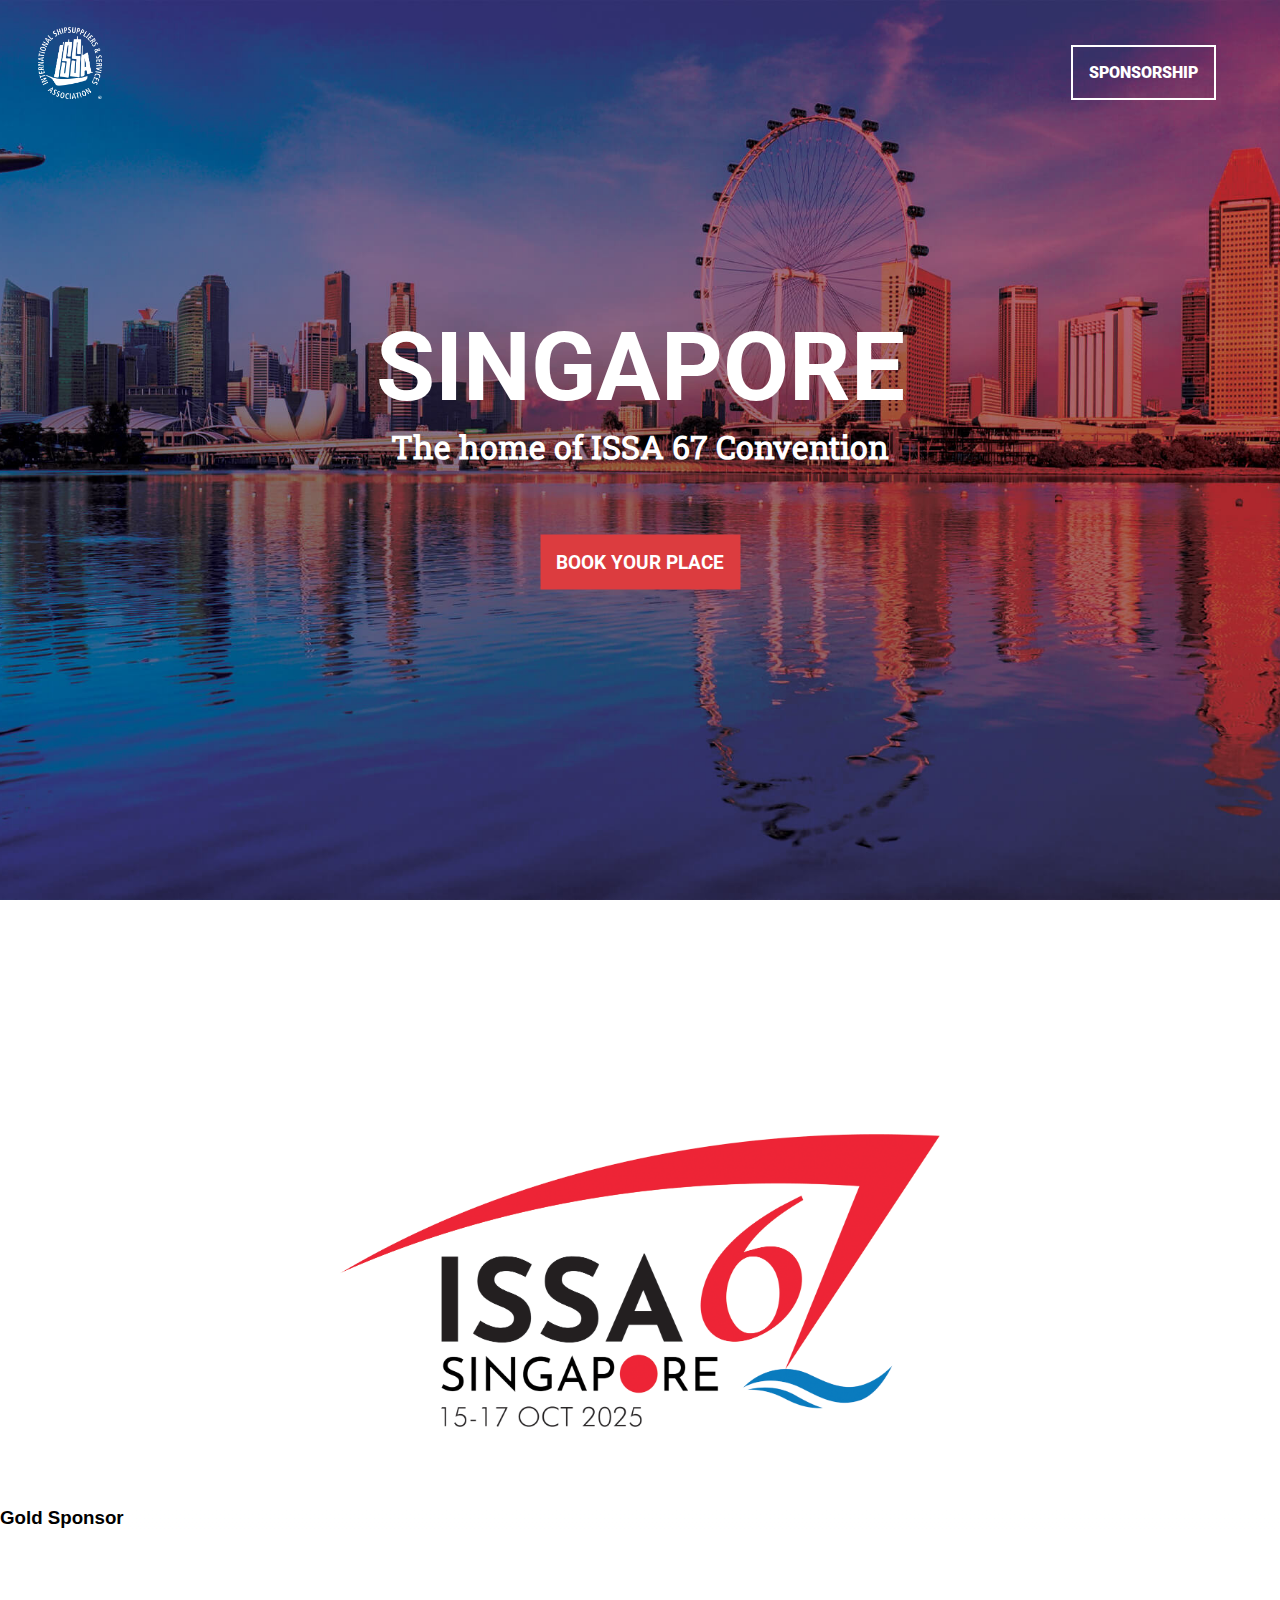
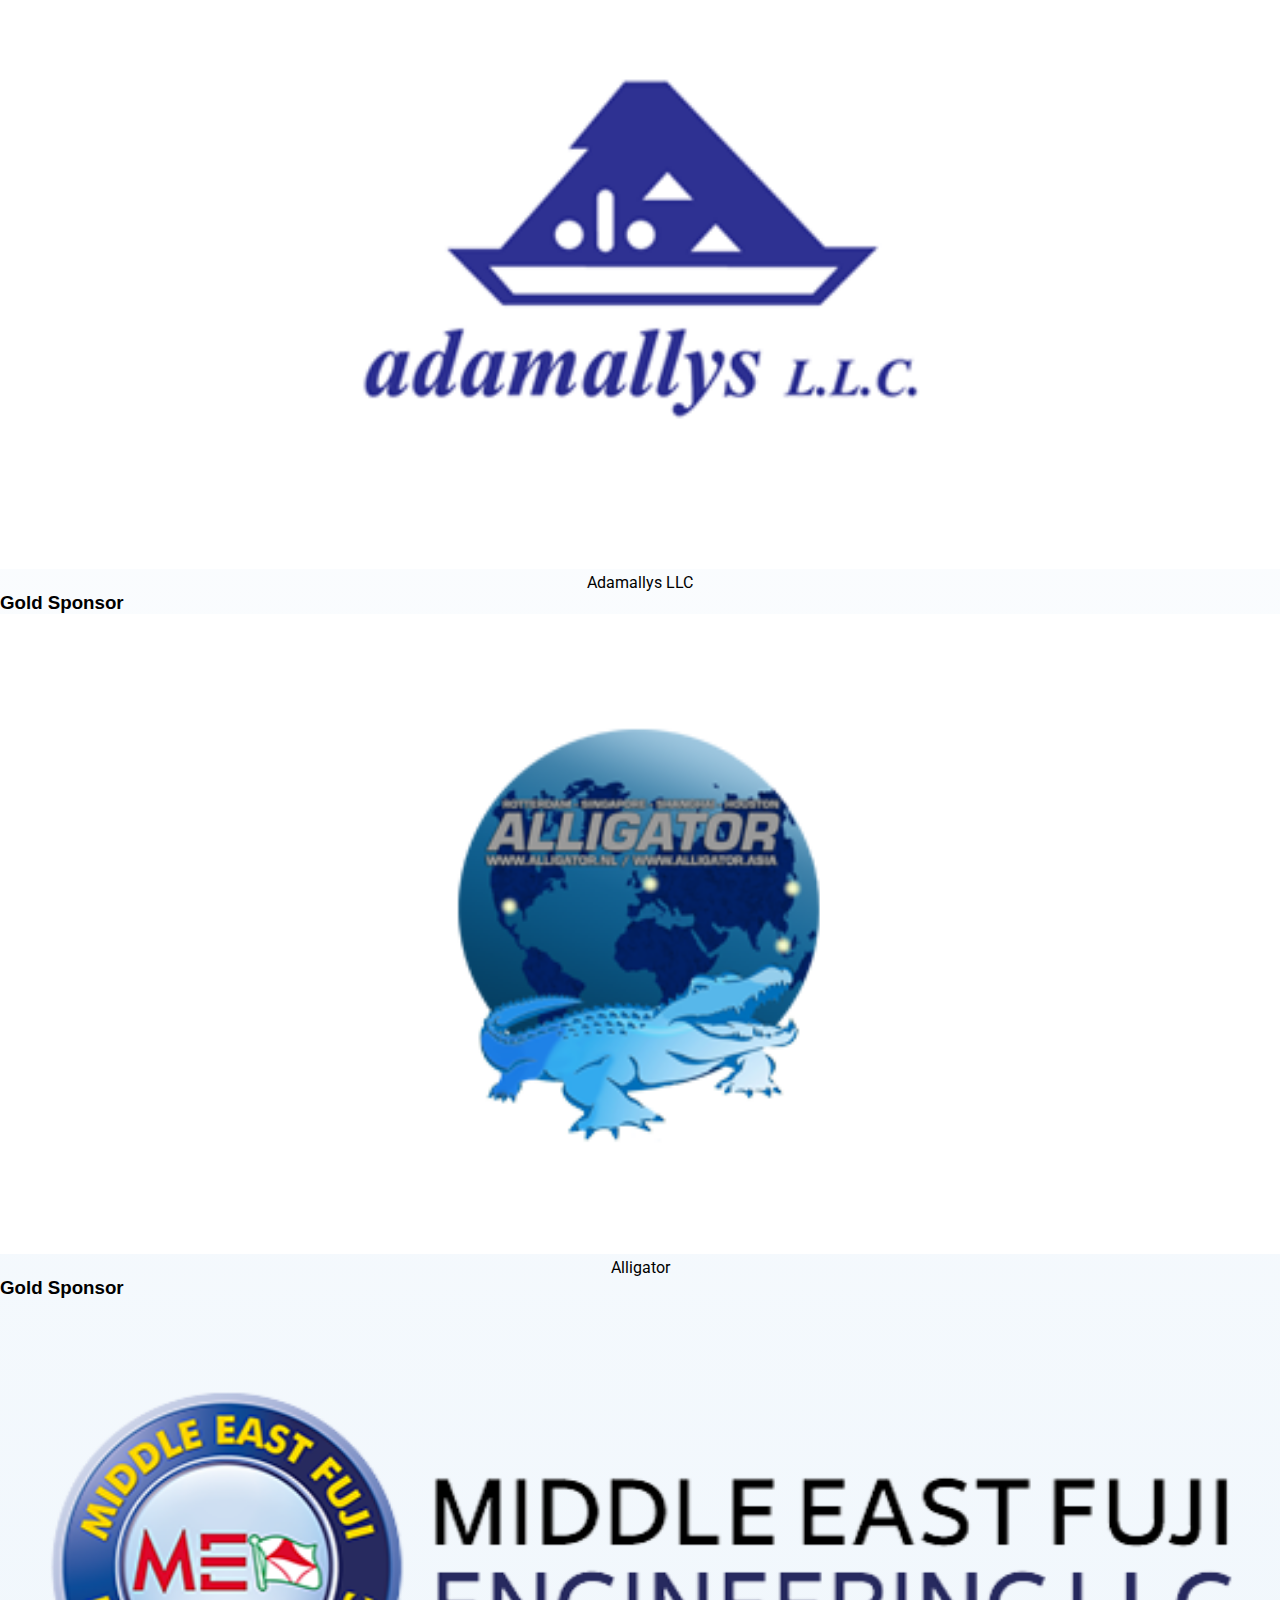
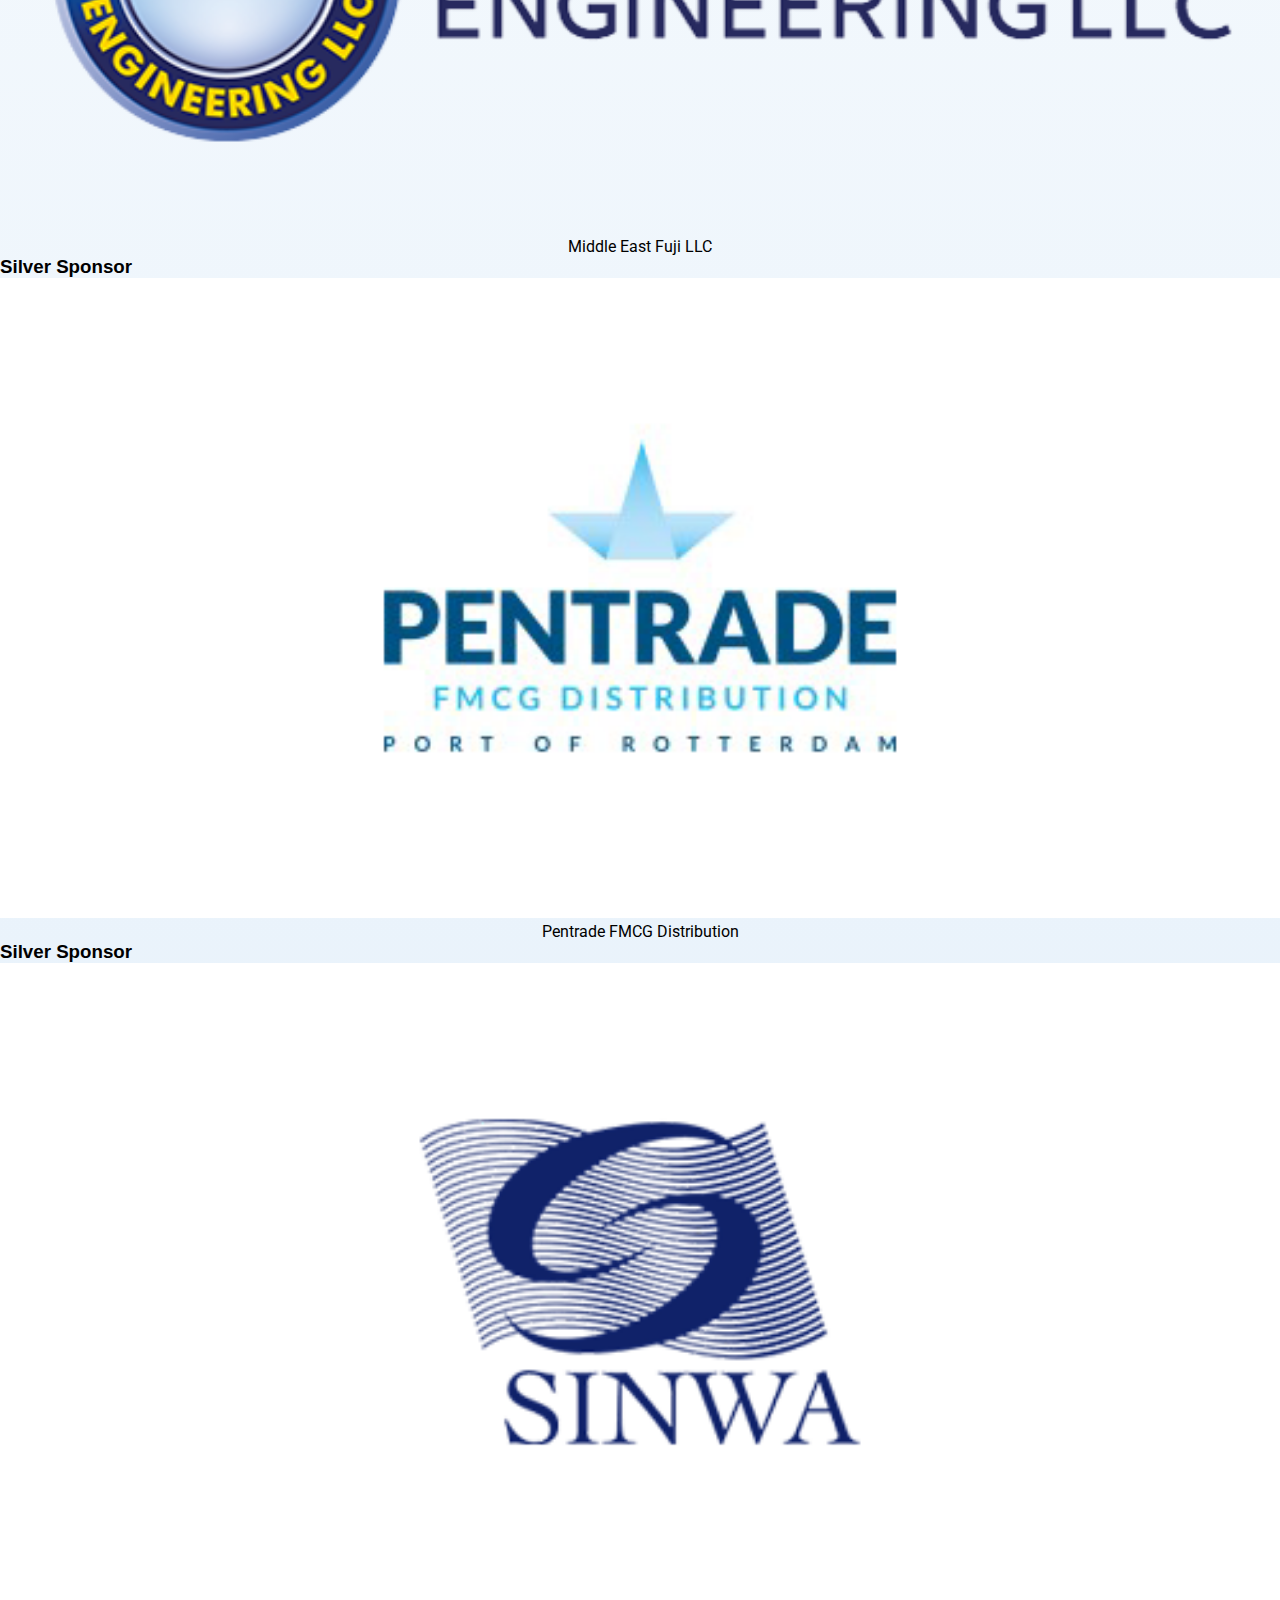
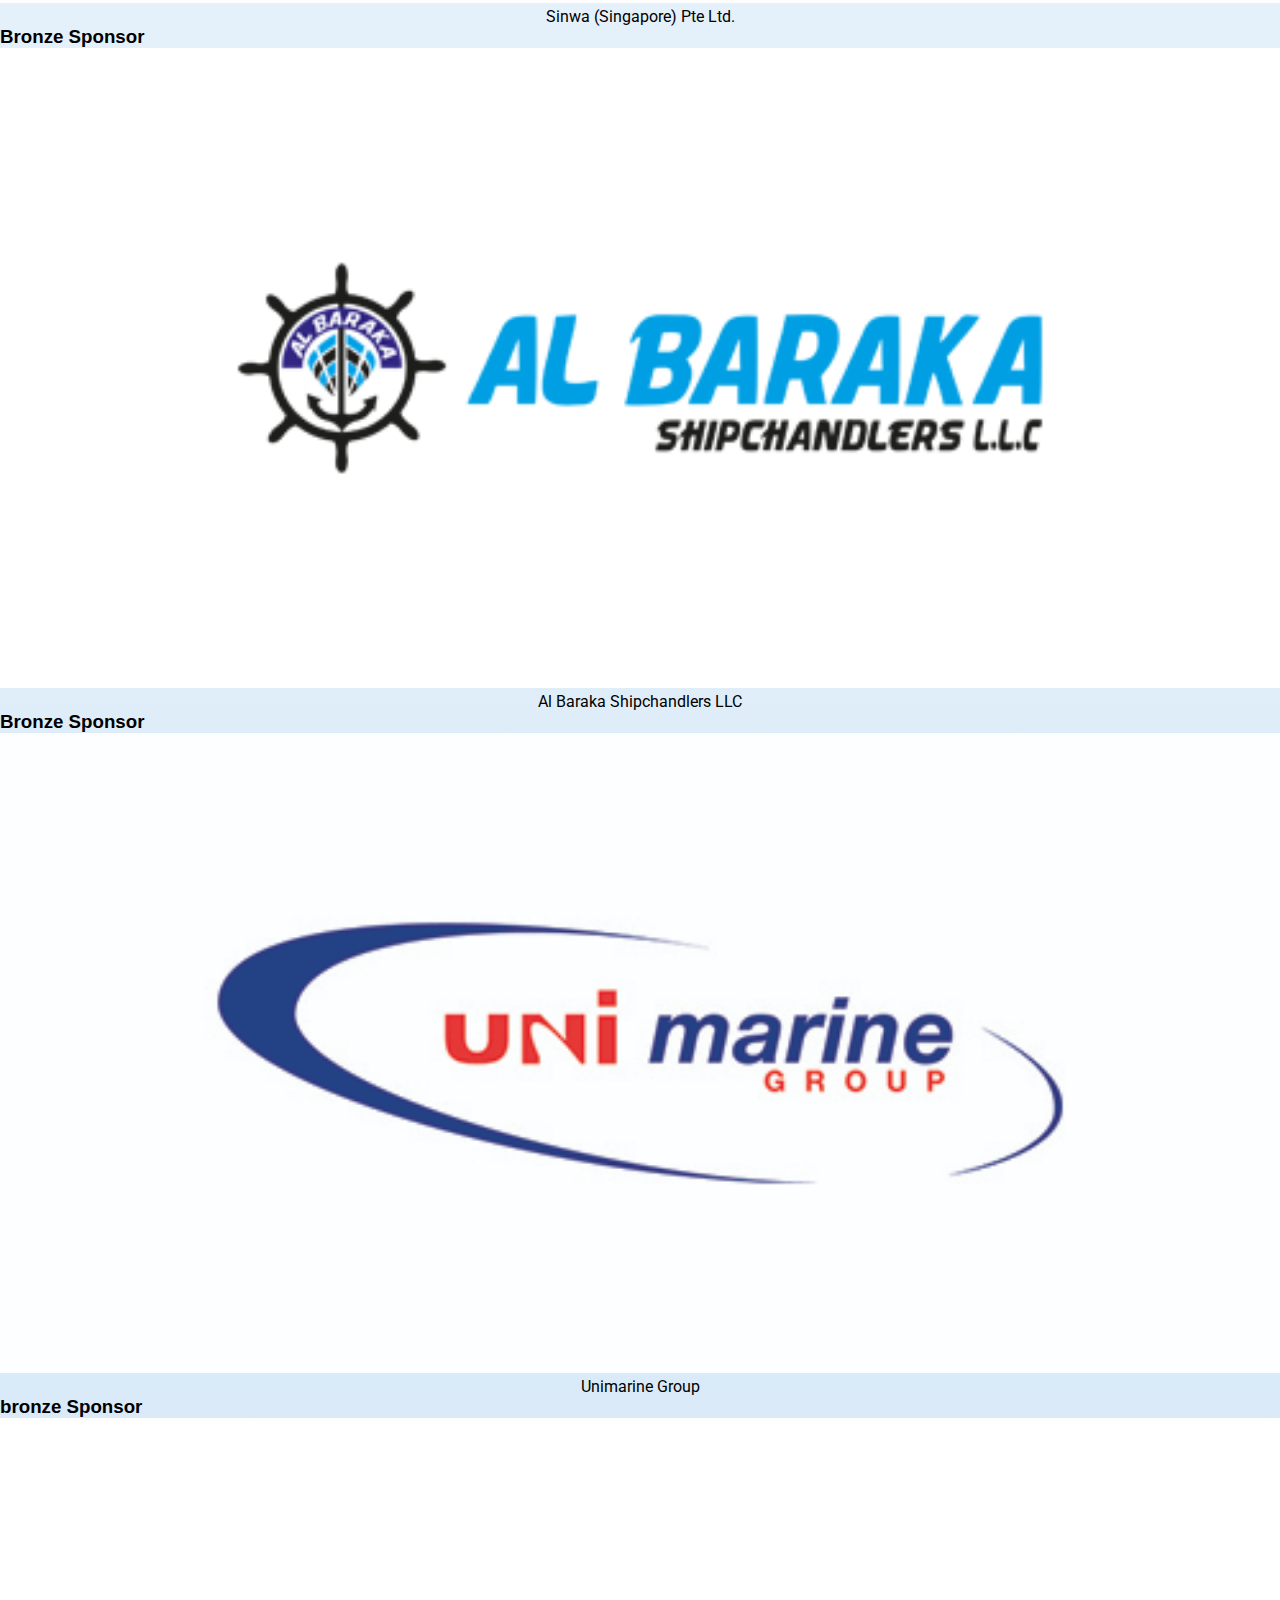
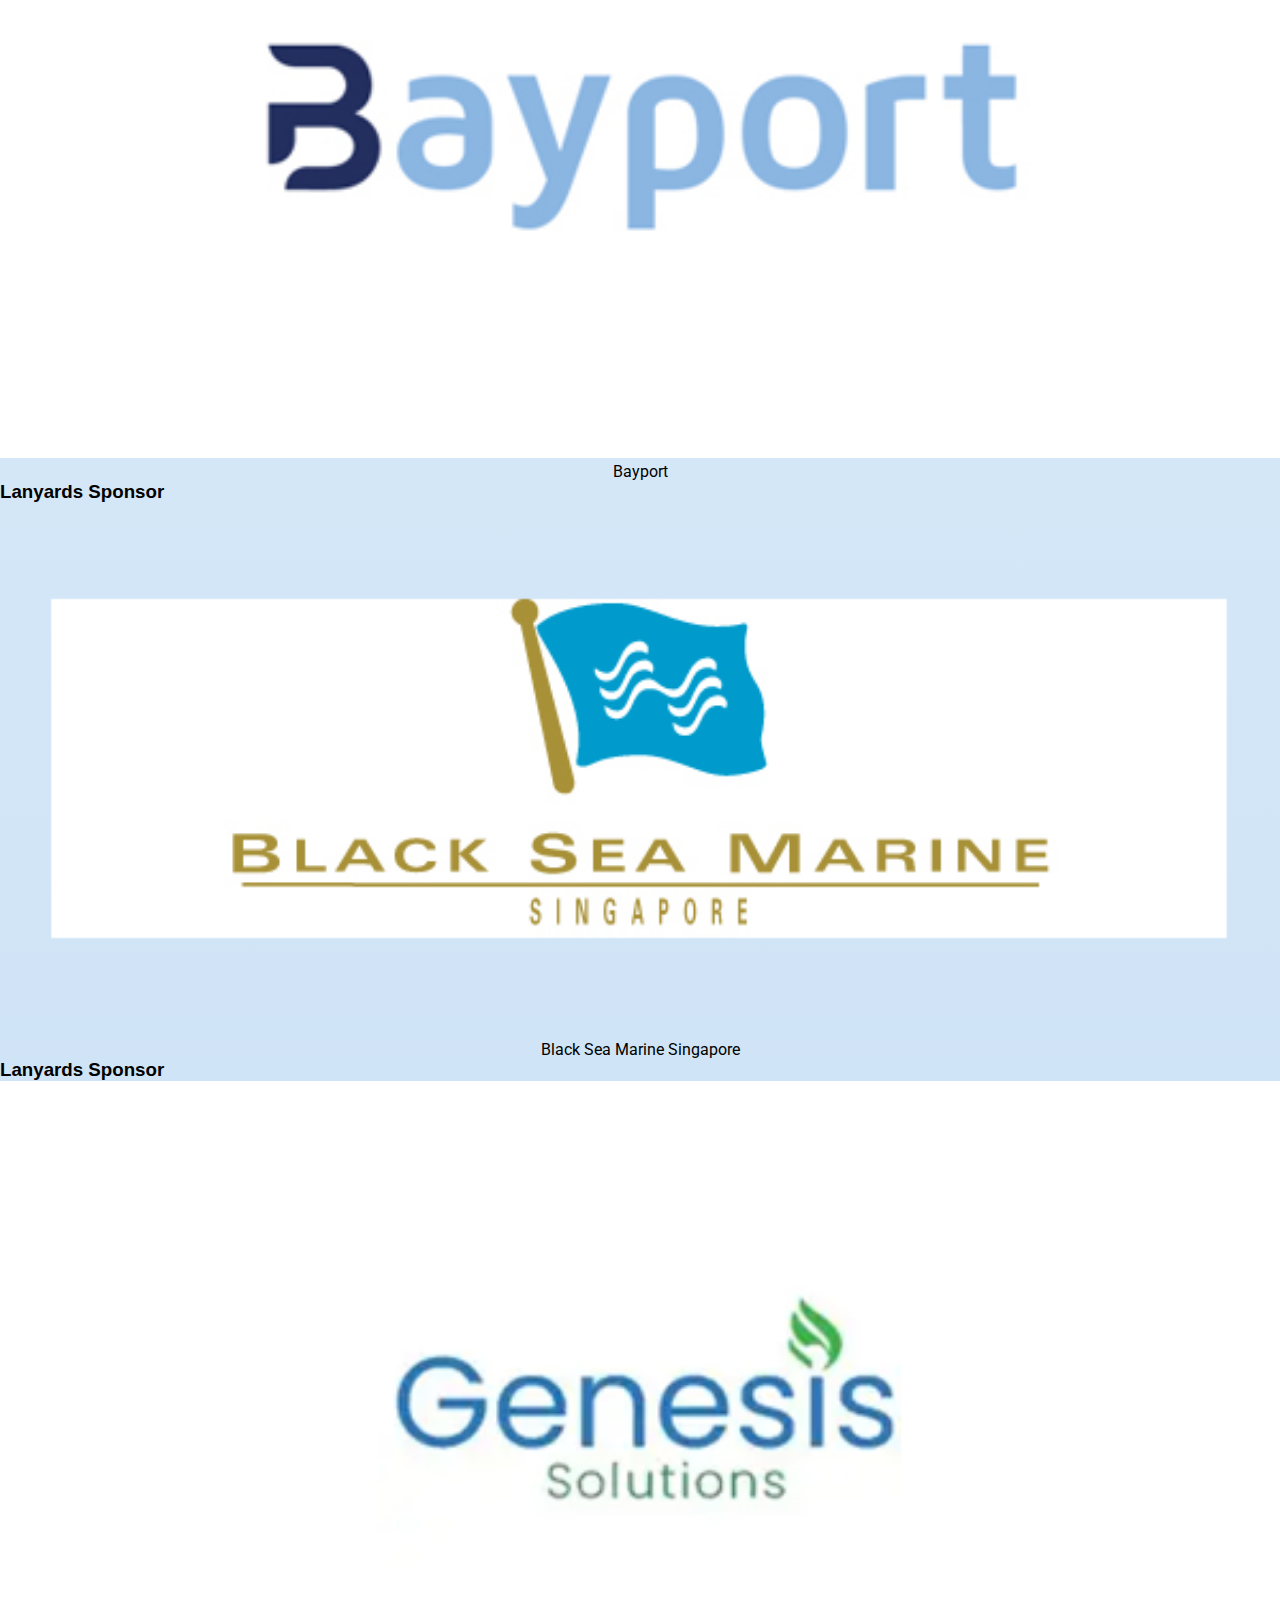
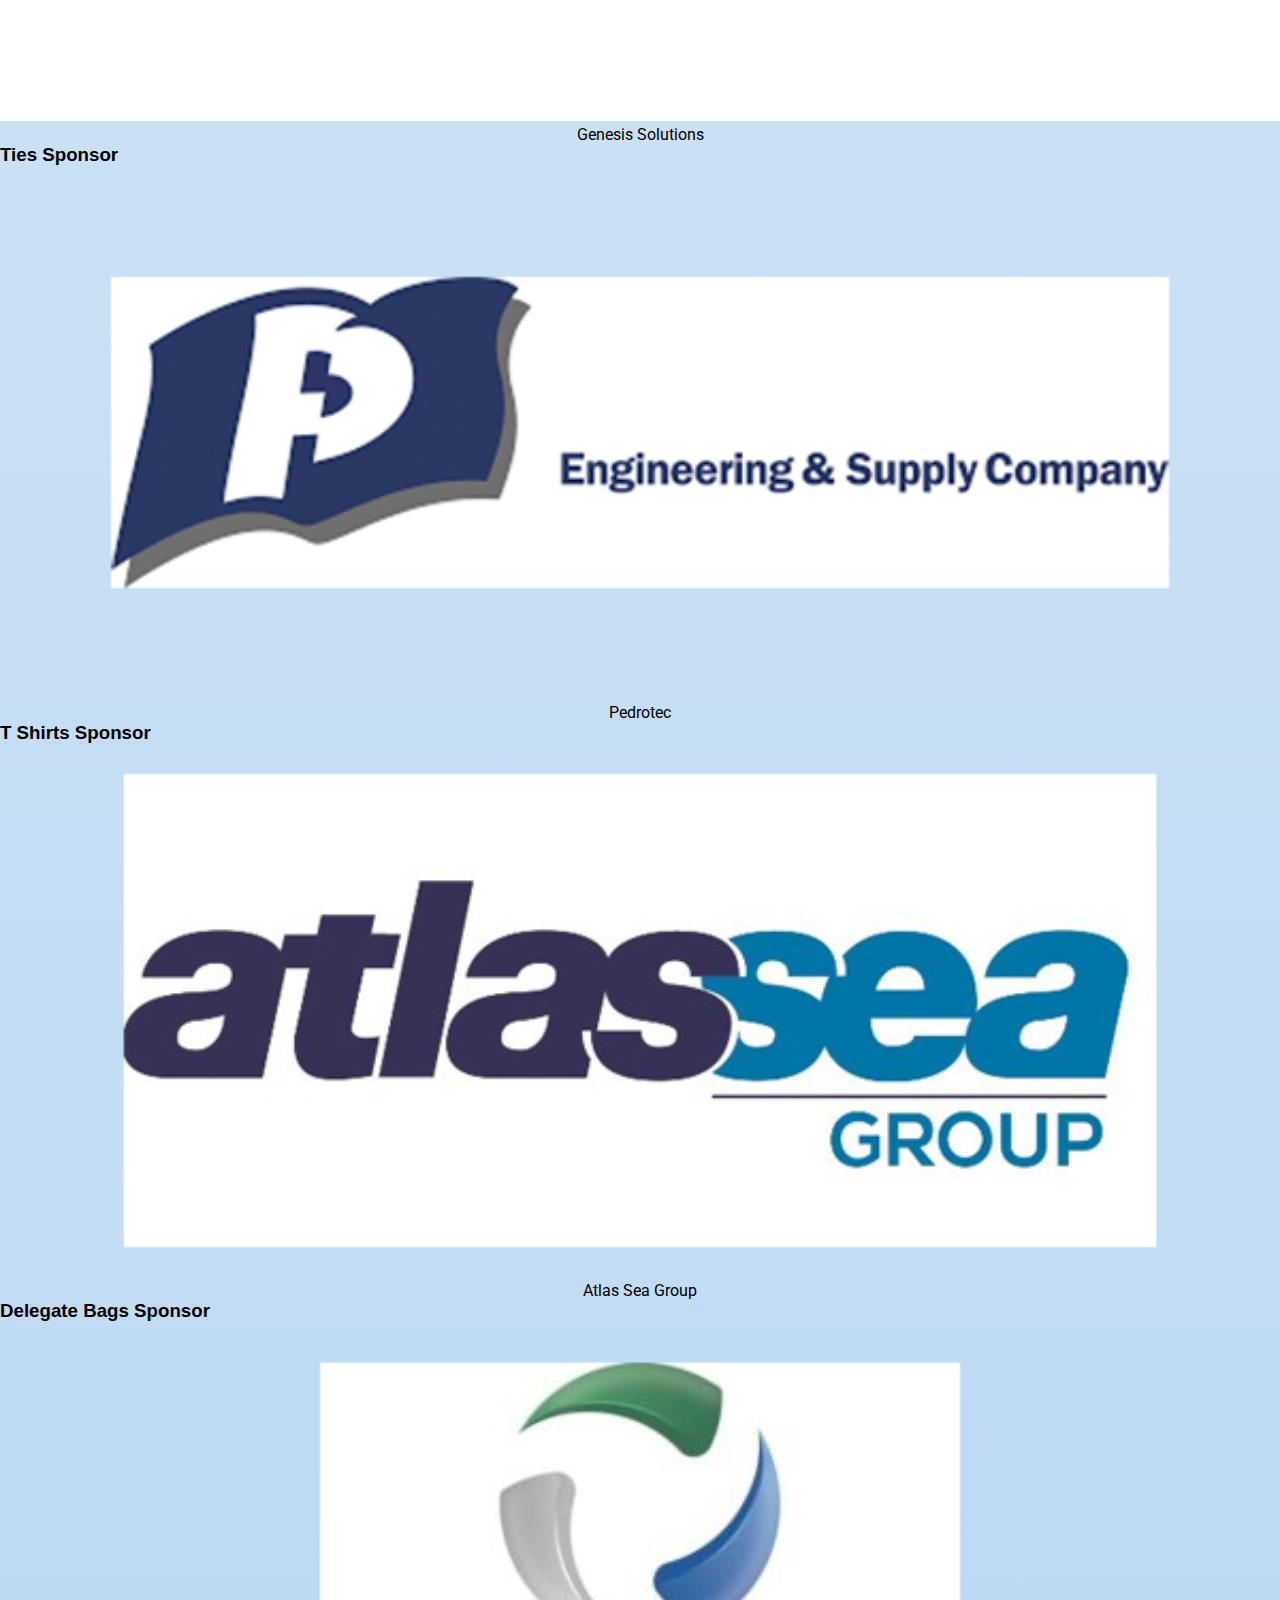
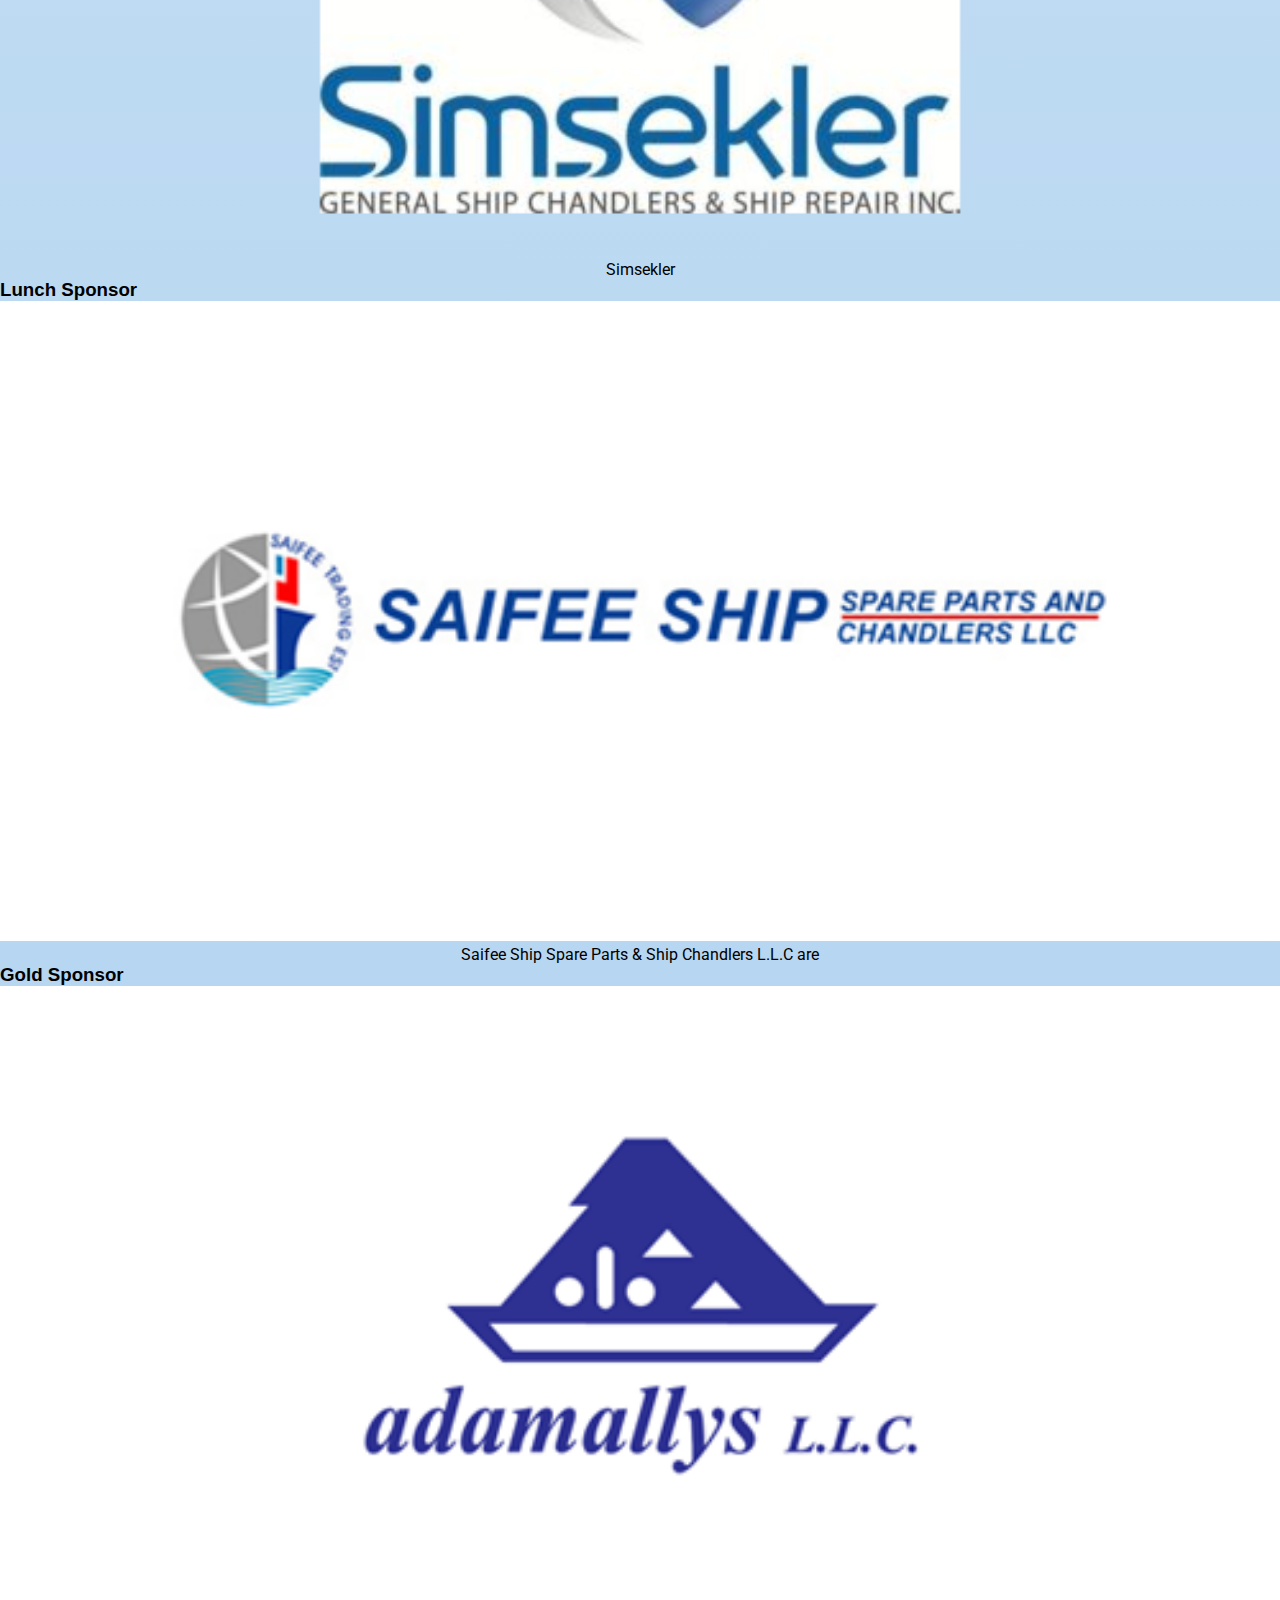
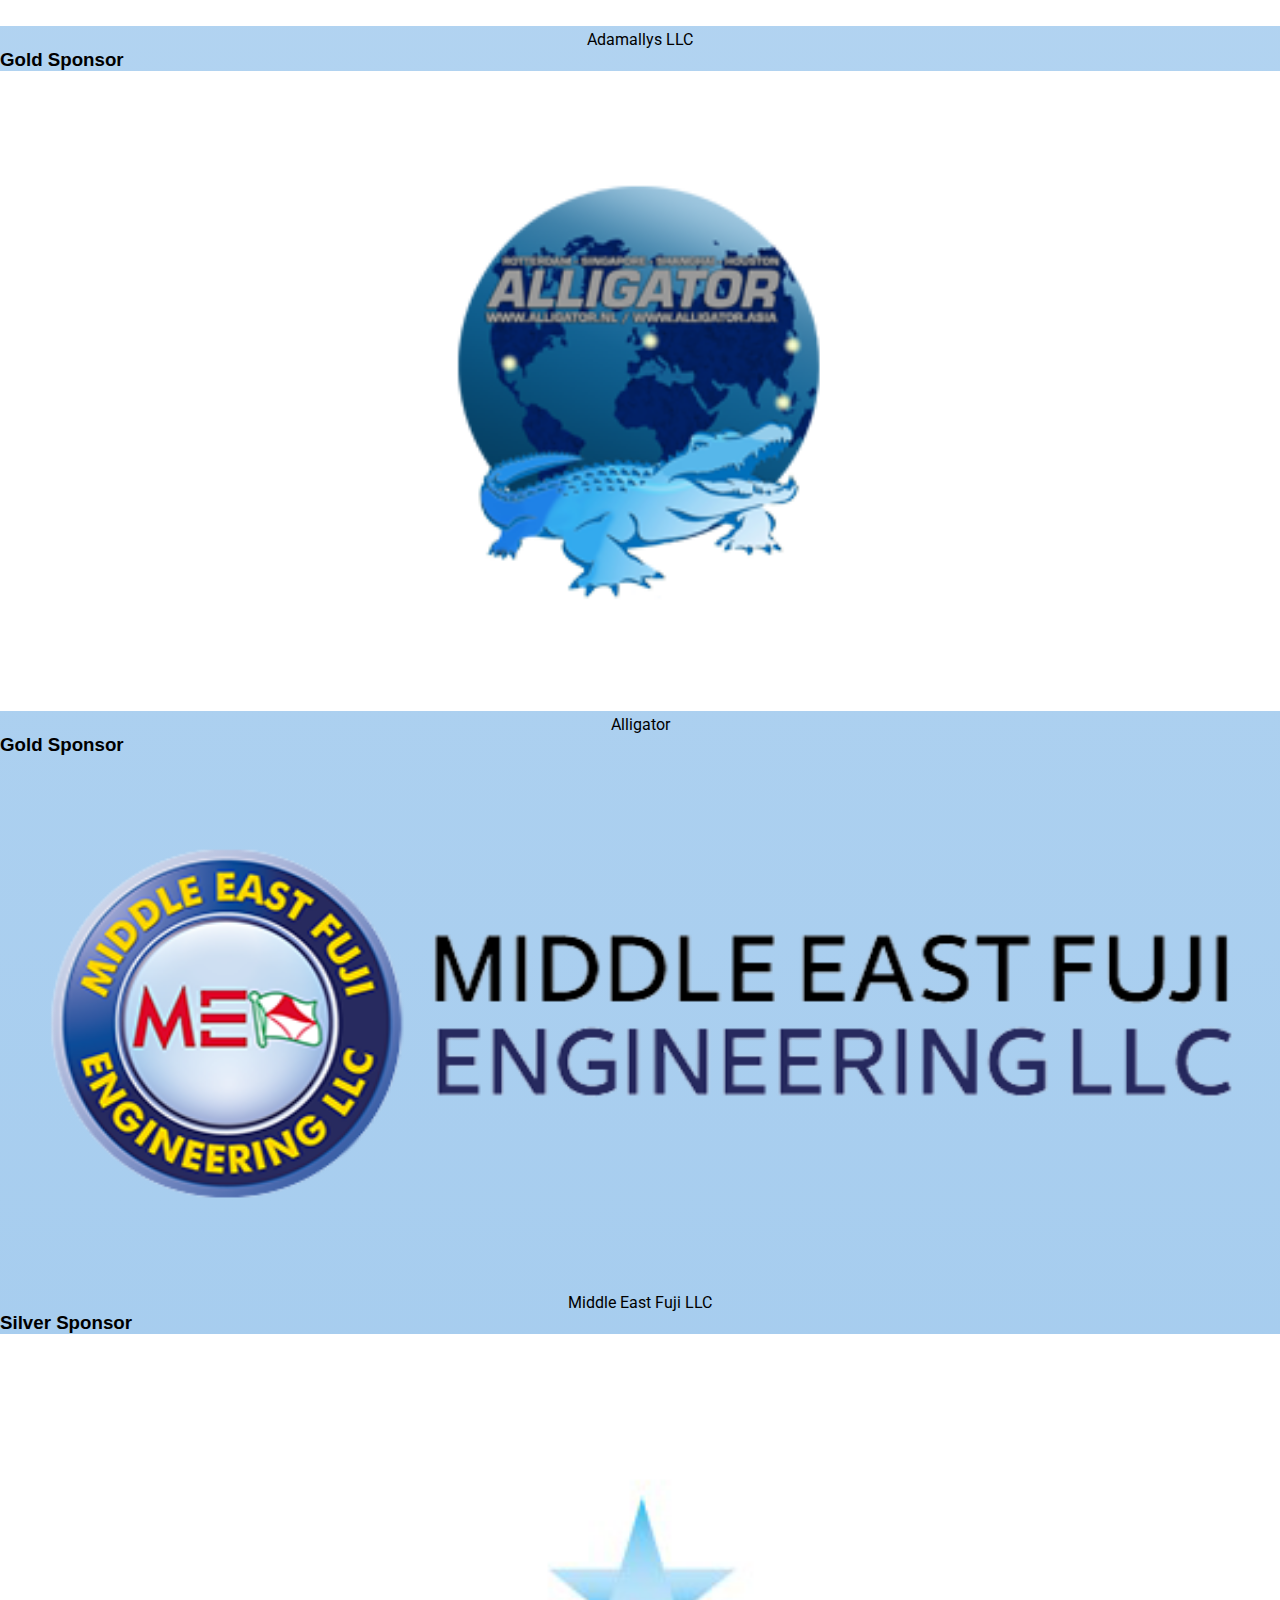
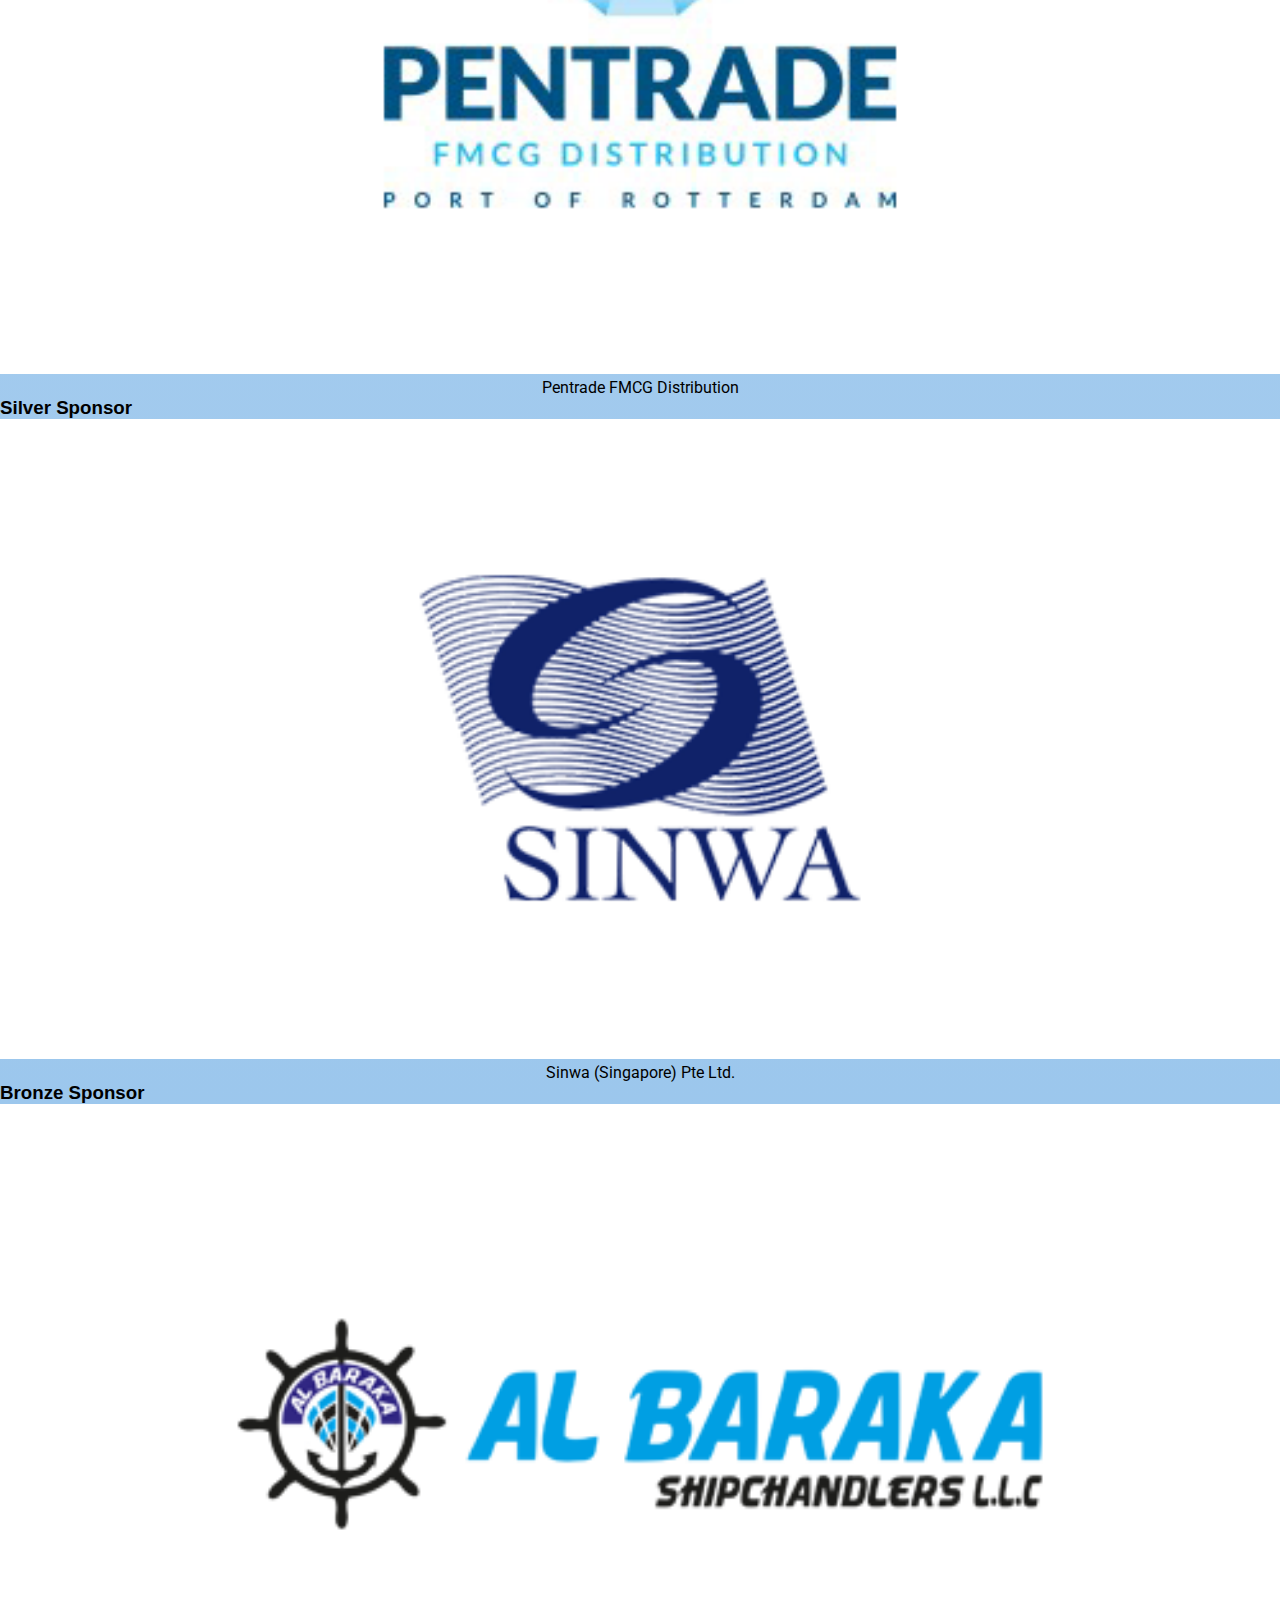
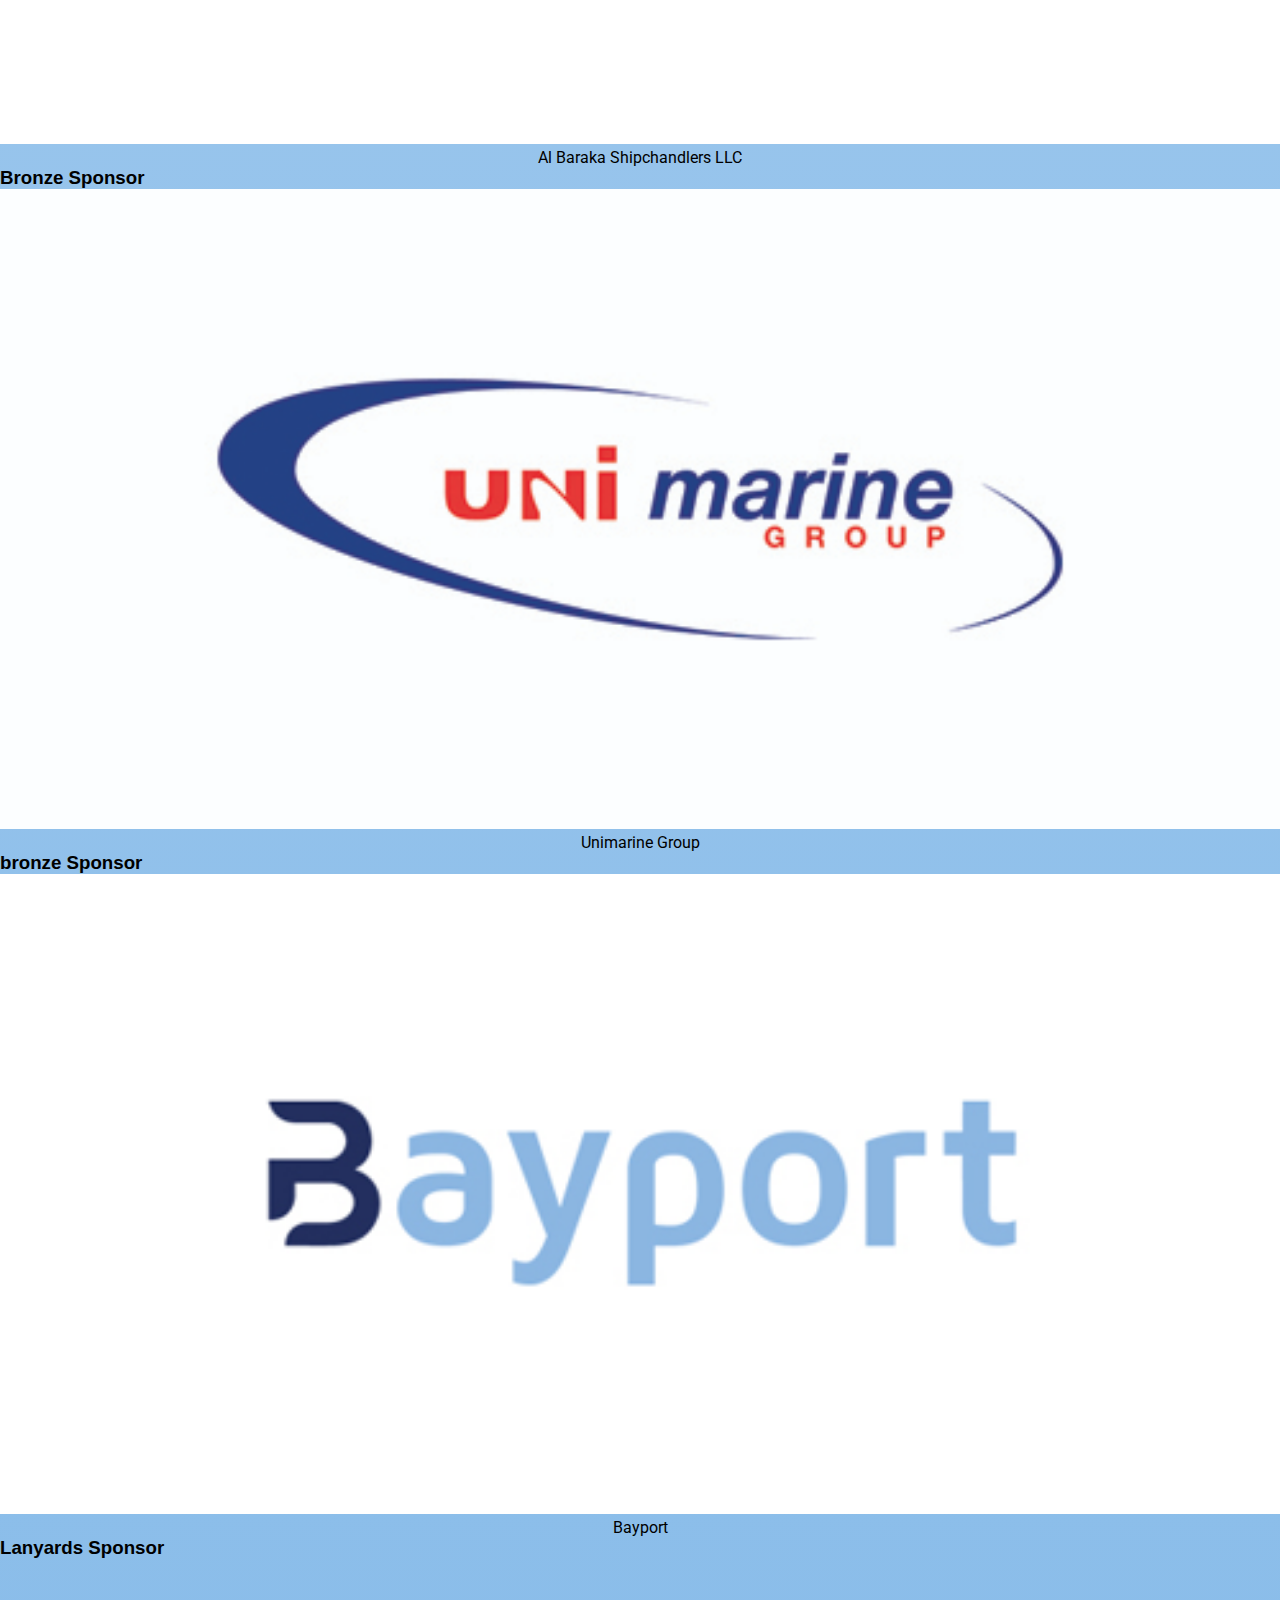
<file: index.html>
<!DOCTYPE html>
<!--[if lt IE 7]>      <html class="no-js lt-ie9 lt-ie8 lt-ie7"> <![endif]-->
<!--[if IE 7]>         <html class="no-js lt-ie9 lt-ie8"> <![endif]-->
<!--[if IE 8]>         <html class="no-js lt-ie9"> <![endif]-->
<!--[if gt IE 8]>      <html class="no-js"> <!--<![endif]-->
<html>
    <head>
        <meta charset="utf-8">
        <meta http-equiv="X-UA-Compatible" content="IE=edge">
        <title></title>
        <meta name="description" content="">
        <meta name="viewport" content="width=device-width, initial-scale=1">
        <link rel="stylesheet" href="styles.css">
    </head>
    <body>
        
        <div class="header">

            <div class="headBox">
                <img src="images/SingaporeSkyline.jpg">

                <div class="ISSA">
                    <img src="images/ISSALogo.png">
                </div>
                
                <nav class="navi">
                <button class="mainButton">
                    Sponsorship
                </button>
                </nav>
    
                <div class="headersBox">
                    <h1 class="homeTitle">
                        Singapore
                    </h1>
    
                    <h2 class="homeStand">
                        The home of ISSA 67 Convention
                    </h2>
    
                    <button class="subButton">
                        <a href="mailto:secretariat@shipsupply.org">Book your place</a>
                    </button>

            </div>
           
            </div>

        </div>


        <div class="bodySection"> 



            <div class="welcomeVideo">
            <iframe class="ISSA67" src="https://www.youtube.com/embed/Feg51DZIVWk" title="ISSA67 Singapore Convention 2025" frameborder="0" allow="accelerometer; autoplay; clipboard-write; encrypted-media; gyroscope; picture-in-picture; web-share" referrerpolicy="strict-origin-when-cross-origin" allowfullscreen></iframe>
            </div>

        

            <div class="logo67">
                <img src="images/ISSA 67 Singapore (logo).png">
            </div>



            <div class="introContainer">


            <div class="clientSponsors">
                
            <div class="carousel">

            <div class="Slides">
                <h3 class="sponsorHead">
                Gold Sponsor
                </h3>                           
                <div class="sponsorSlides">
                <img src="sponsor logos/1. Adamallys LLC Logo[44].png">
                </div>
                <p class="mtcname">
                Adamallys LLC
                </p>   
            </div>


            <div class="Slides">
                <h3 class="sponsorHead">
                Gold Sponsor
                </h3>                           
                <div class="sponsorSlides">
                <img src="sponsor logos/Alligator.png">
                </div>
                <p class="mtcname">
                Alligator
                </p>   
            </div>


            <div class="Slides">
                <h3 class="sponsorHead">
                Gold Sponsor
                </h3>                           
                <div class="sponsorSlides">
                <img src="sponsor logos/Middle East Fuji LLC.png">
                </div>
                <p class="mtcname">
                Middle East Fuji LLC
                </p>   
            </div>



            <div class="Slides">
                <h3 class="sponsorHead">
                Silver Sponsor
                </h3>                           
                <div class="sponsorSlides">
                <img src="sponsor logos/Pentrade.png">
                </div>
                <p class="mtcname">
                Pentrade FMCG Distribution
                </p>   
            </div>

            
            <div class="Slides">
                <h3 class="sponsorHead">
                Silver Sponsor
                </h3>                           
                <div class="sponsorSlides">
                <img src="sponsor logos/Sinwa.png">
                </div>
                <p class="mtcname">
                Sinwa (Singapore) Pte Ltd.
                </p>   
            </div>



            <div class="Slides">
                <h3 class="sponsorHead">
                Bronze Sponsor
                </h3>                           
                <div class="sponsorSlides">
                <img src="sponsor logos/Al-Baraka.png">
                </div>
                <p class="mtcname">
                Al Baraka Shipchandlers LLC
                </p>   
            </div>



            <div class="Slides">
                <h3 class="sponsorHead">
                Bronze Sponsor
                </h3>                           
                <div class="sponsorSlides">
                <img src="sponsor logos/25. UNI Marine Group[75].jpg">
                </div>
                <p class="mtcname">
                Unimarine Group
                </p>   
            </div>
            
            <div class="Slides">
                <h3 class="sponsorHead">
                bronze Sponsor
                </h3>                           
                <div class="sponsorSlides">
                <img src="sponsor logos/Bayport.png">
                </div>
                <p class="mtcname">
                Bayport
                </p>   
            </div>


            
            <div class="Slides">
                <h3 class="sponsorHead">
                 Lanyards Sponsor 
                </h3>                           
                <div class="sponsorSlides">
                <img src="sponsor logos/Black Sea Marine Singapore and Genesis Solutions.png">
                </div>
                <p class="mtcname">
                Black Sea Marine Singapore 
                </p>   
            </div>   
            
            <div class="Slides">
                <h3 class="sponsorHead">
                 Lanyards Sponsor 
                </h3>                           
                <div class="sponsorSlides">
                <img src="sponsor logos/Genesis.png">
                </div>
                <p class="mtcname">
                Genesis Solutions 
                </p>   
            </div>   




            
            <div class="Slides">
                <h3 class="sponsorHead">
                Ties Sponsor
                </h3>                           
                <div class="sponsorSlides">
                <img src="sponsor logos/Pedrotec.png">
                </div>
                <p class="mtcname">
                Pedrotec 
                </p>   
            </div>
            
            <div class="Slides">
                <h3 class="sponsorHead">
                T Shirts Sponsor
                </h3>                           
                <div class="sponsorSlides">
                <img src="sponsor logos/Atlas Sea Group.png">
                </div>
                <p class="mtcname">
                Atlas Sea Group
                </p>   
            </div>
            
            <div class="Slides">
                <h3 class="sponsorHead">
                Delegate Bags Sponsor
                </h3>                           
                <div class="sponsorSlides">
                <img src="sponsor logos/Simsekler.png">
                </div>
                <p class="mtcname">
                Simsekler
                </p>   
            </div>
            
        
            <div class="Slides">
                <h3 class="sponsorHead">
                Lunch Sponsor
                </h3>                           
                <div class="sponsorSlides">
                <img src="sponsor logos/Saifee Ship Spare Parts & Ship Chandlers L.L.C.png">
                </div>
                <p class="mtcname">
                Saifee Ship Spare Parts & Ship Chandlers L.L.C are 
                </p>   
            </div>


            </div>


            <div class="carousel">

            <div class="Slides">
                <h3 class="sponsorHead">
                Gold Sponsor
                </h3>                           
                <div class="sponsorSlides">
                <img src="sponsor logos/1. Adamallys LLC Logo[44].png">
                </div>
                <p class="mtcname">
                Adamallys LLC
                </p>   
            </div>


            <div class="Slides">
                <h3 class="sponsorHead">
                Gold Sponsor
                </h3>                           
                <div class="sponsorSlides">
                <img src="sponsor logos/Alligator.png">
                </div>
                <p class="mtcname">
                Alligator
                </p>   
            </div>



            <div class="Slides">
                <h3 class="sponsorHead">
                Gold Sponsor
                </h3>                           
                <div class="sponsorSlides">
                <img src="sponsor logos/Middle East Fuji LLC.png">
                </div>
                <p class="mtcname">
                Middle East Fuji LLC
                </p>   
            </div>



            <div class="Slides">
                <h3 class="sponsorHead">
                Silver Sponsor
                </h3>                           
                <div class="sponsorSlides">
                <img src="sponsor logos/Pentrade.png">
                </div>
                <p class="mtcname">
                Pentrade FMCG Distribution
                </p>   
            </div>


            <div class="Slides">
                <h3 class="sponsorHead">
                Silver Sponsor
                </h3>                           
                <div class="sponsorSlides">
                <img src="sponsor logos/Sinwa.png">
                </div>
                <p class="mtcname">
                Sinwa (Singapore) Pte Ltd.
                </p>   
            </div>
            
            
            <div class="Slides">
                <h3 class="sponsorHead">
                Bronze Sponsor
                </h3>                           
                <div class="sponsorSlides">
                <img src="sponsor logos/Al-Baraka.png">
                </div>
                <p class="mtcname">
                Al Baraka Shipchandlers LLC
                </p>   
            </div>



            <div class="Slides">
                <h3 class="sponsorHead">
                Bronze Sponsor
                </h3>                           
                <div class="sponsorSlides">
                <img src="sponsor logos/25. UNI Marine Group[75].jpg">
                </div>
                <p class="mtcname">
                Unimarine Group
                </p>   
            </div>
            
            <div class="Slides">
                <h3 class="sponsorHead">
                bronze Sponsor
                </h3>                           
                <div class="sponsorSlides">
                <img src="sponsor logos/Bayport.png">
                </div>
                <p class="mtcname">
                Bayport
                </p>   
            </div>


            <div class="Slides">
                <h3 class="sponsorHead">
                 Lanyards Sponsor 
                </h3>                           
                <div class="sponsorSlides">
                <img src="sponsor logos/Black Sea Marine Singapore and Genesis Solutions.png">
                </div>
                <p class="mtcname">
                Black Sea Marine Singapore 
                </p>   
            </div>   
            
            <div class="Slides">
                <h3 class="sponsorHead">
                 Lanyards Sponsor 
                </h3>                           
                <div class="sponsorSlides">
                <img src="sponsor logos/Genesis.png">
                </div>
                <p class="mtcname">
                Genesis Solutions 
                </p>   
            </div>   

            
            <div class="Slides">
                <h3 class="sponsorHead">
                Ties Sponsor
                </h3>                           
                <div class="sponsorSlides">
                <img src="sponsor logos/Pedrotec.png">
                </div>
                <p class="mtcname">
                Pedrotec 
                </p>   
            </div>
            
            <div class="Slides">
                <h3 class="sponsorHead">
                T Shirts Sponsor
                </h3>                           
                <div class="sponsorSlides">
                <img src="sponsor logos/Atlas Sea Group.png">
                </div>
                <p class="mtcname">
                Atlas Sea Group
                </p>   
            </div>
            
            <div class="Slides">
                <h3 class="sponsorHead">
                Delegate Bags Sponsor
                </h3>                           
                <div class="sponsorSlides">
                <img src="sponsor logos/Simsekler.png">
                </div>
                <p class="mtcname">
                Simsekler
                </p>   
            </div>
            
        
            <div class="Slides">
                <h3 class="sponsorHead">
                Lunch Sponsor
                </h3>                           
                <div class="sponsorSlides">
                <img src="sponsor logos/Saifee Ship Spare Parts & Ship Chandlers L.L.C.png">
                </div>
                <p class="mtcname">
                Saifee Ship Spare Parts & Ship Chandlers L.L.C are 
                </p>   
            </div>
            

            </div>



            
            </div>







                <div class="innerBoxMain">

                <h3 class="paraHead">
                    ISSA 67 IS COMING TO SINGAPORE
                </h3>

                <p class="bodyPara">
                    The global maritime powerhouse that is Singapore, will be playing host to ISSA members and some of the world’s top buyers for this year’s ISSA 67 Convention to be held  between October 15th – 17th.
                </p>

                <p class="bodyPara">
                    And what a treat it will be for visitors to Convention. Not only will they experience some of the best business networking and bonding available in the industry, but they will be able to experience it all in the splendour of the W Singapore Hotel in Sentosa Cove.
                </p>

                <p class="bodyPara">
                    This year’s Convention will build on the mazing success of Dubai in 2023 and Seville in 2024 by creating top quality business networking, excellent debate and discussion at the headline ISSA Conference; a stunning industry exhibition; amazing Gala Dinner; as well as the much heralded ISSA ‘Meet the Customer’ event.
                </p>

                <p class="bodyPara">       
                Live it up and experience life in W Singapore - Sentosa Cove, the luxury lifestyle icon located on tropical island paradise with stunning Marina views and surroundings. Revel in bold ideas as you discover an oasis of contemporary luxury designed to cater business travellers, sophisticated staycation enthusiasts, and cosmopolitan globetrotters alike. Escape from the everyday and indulge in the unexpected as you explore some of Singapore's best attractions or hide out from the hustle and recharge at AWAY Spa.
                </p>

                <p class="bodyPara">
                Slip into something comfortable in any one of our resort's 240 guest rooms and suites. From vivid interiors to flavoursome food and beverage outlets, there is plenty of room for relaxing and indulging in the unexpected. Redefine contemporary sophistication whatever you want, whenever you want it on Sentosa, Singapore's exclusive resort island.
                </p>

                <p class="bodyPara">                    
                The ISSA 67 headline conference will be held on the mornings of October 15th and 16th with the highly successful ‘Meet the Customer’ event happening in both afternoons as well as on October 17th.
                </p>

                <p class="bodyPara">
                   
                The Gala Dinner, which will be held in the evening of Friday October 17th, is a firm favourite of ISSA Convention attendees and offers the perfect opportunity for excellent dining and socialising.
                </p>

                <button class="subButton">
                    <a href="mailto:secretariat@shipsupply.org">Find out more</a>
                </button>

            </div>
                
                </div>


            <div class="sectionBox">
                <div>
                <h3 class="paraHead">
                    MTC Attendees
                </h3>
                </div>


            </div>


 <div class="clientAtten">
                
            <div class="carouselTwo">

            <div class="Slides">                         
                <div class="sponsorSlides">
                <img src="attendee logos/ABMaritime.png">
                </div>
                <p class="mtcname">
                A.B Maritime Inc
                </p>   
            </div>

            <div class="Slides">                       
                <div class="sponsorSlides">
                <img src="attendee logos/Alassia.png">
                </div>
                <p class="mtcname">
               Alassia Newships Management Inc 
                </p>   
            </div>

            <div class="Slides">                         
                <div class="sponsorSlides">
                <img src="attendee logos/AM Nomikos.png">
                </div>
                <p class="mtcname">
                AM Nomikos
                </p>   
            </div>


            <div class="Slides">                         
                <div class="sponsorSlides">
                <img src="attendee logos/AVS.png">
                </div>
                     <p class="mtcname">
                    AVS
                    </p>   
            </div>
            

            <div class="Slides">                         
                <div class="sponsorSlides">
                <img src="attendee logos/bluMaritime.png">
                </div>
                <p class="mtcname">
                BLU Maritime Consultancy Pte Ltd 
                </p>   
            </div>
            
            <div class="Slides">                        
                <div class="sponsorSlides">
                <img src="attendee logos/Bright Navigation.png">
                </div>
                <p class="mtcname">
                Bright Navigation
                </p>   
            </div>
            
            <div class="Slides">
                         
                <div class="sponsorSlides">
                <img src="attendee logos/BSMLogo.png">
                </div>
                <p class="mtcname">
                BSM  
                </p>   
            </div>
            
            <div class="Slides">
                          
                <div class="sponsorSlides">
                <img src="attendee logos/BWFleet.png">
                </div>
                <p class="mtcname">
                BW Fleet 
                </p>   
            </div>
            
            <div class="Slides">
                         
                <div class="sponsorSlides">
                <img src="attendee logos/Columbia Ship Management.png">
                </div>
                <p class="mtcname">
                Columbia Ship Management - Singapore 
                </p>   
            </div>
            
        
            <div class="Slides">
                      
                <div class="sponsorSlides">
                <img src="attendee logos/Columbia Ship Management.png">
                </div>
                <p class="mtcname">
                Columbia Ship Management - Greece
                </p>   
            </div>
            
            <div class="Slides">
                        
                <div class="sponsorSlides">
                <img src="attendee logos/cosmos_marine_management_logo.png">
                </div>
                <p class="mtcname">
                Cosmoship Management 
                </p>   
            </div>

            <div class="Slides">
                         
                <div class="sponsorSlides">
                <img src="attendee logos/dis-positivo.png">
                </div>
                <p class="mtcname">
                D'Amico
                </p>   
            </div>

            <div class="Slides">
                         
                <div class="sponsorSlides">
                <img src="attendee logos/Ember.png">
                </div>
                <p class="mtcname">
                Emder
                </p>   
            </div>


            <div class="Slides">
                      
                <div class="sponsorSlides">
                <img src="attendee logos/Fleet Management Limited.png">
                </div>
                <p class="mtcname">
                Fleet Management Limited 
                </p>   
            </div>  
            
            

            <div class="Slides">
                      
                <div class="sponsorSlides">
                <img src="attendee logos/FlexLNG.png">
                </div>
                <p class="mtcname">
                Flex LNG Fleet Management 
                </p>   
            </div>  


            

            <div class="Slides">                      
                <div class="sponsorSlides">
                <img src="attendee logos/Great Eastern.png">
                </div>
                <p class="mtcname">
                Great Eastern  
                </p>   
            </div>   
            
            <div class="Slides">                         
                <div class="sponsorSlides">
                <img src="attendee logos/Hermeena Marine Contractors.png">
                </div>
                <p class="mtcname">
                Heerema Marine Contractors 
                </p>   
            </div>               

            <div class="Slides">
                          
                <div class="sponsorSlides">
                <img src="attendee logos/Interorent Shipmanagement .png">
                </div>
                <p class="mtcname">
                Interorient Marine Services Ltd  
                </p>   
            </div>   

            <div class="Slides">
                        
                <div class="sponsorSlides">
                <img src="attendee logos/Island View.png">
                </div>
                <p class="mtcname">
                Island View 
                </p>   
            </div>   


            <div class="Slides">
                     
                <div class="sponsorSlides">
                <img src="attendee logos/JHI Steamship Co.png">
                </div>
                <p class="mtcname">
                JHI Steamship Co 
                </p>   
            </div>   


            <div class="Slides">
                     
                <div class="sponsorSlides">
                <img src="attendee logos/Maersk.png">
                </div>
                <p class="mtcname">
                Maersk
                </p>   
            </div>   


            


            <div class="Slides">                         
                <div class="sponsorSlides">
                <img src="attendee logos/MCTC.png">
                </div>
                <p class="mtcname">
                MCTC 
                </p>   
            </div>   




            <div class="Slides">                         
                <div class="sponsorSlides">
                <img src="attendee logos/Oceanic.png">
                </div>
                <p class="mtcname">
                Oceanic Catering
                </p>   
            </div>   



            <div class="Slides">
                          
                <div class="sponsorSlides">
                <img src="attendee logos/Oldendorff Carriers.png">
                </div>
                <p class="mtcname">
                Oldendorff Carriers 
                </p>   
            </div>   



            <div class="Slides">                         
                <div class="sponsorSlides">
                <img src="attendee logos/NYK Shipmanagement.png">
                </div>
                <p class="mtcname">
                NYK Shipmanagement 
                </p>   
            </div>   




            <div class="Slides">
                         
                <div class="sponsorSlides">
                <img src="attendee logos/SafeBulkers.png">
                </div>
                <p class="mtcname">
                Safety Management Overseas 
                </p>   
            </div> 


            <div class="Slides">
                         
                <div class="sponsorSlides">
                <img src="attendee logos/Seagate Navigation Limited.png">
                </div>
                <p class="mtcname">
                Seagate Navigation Limited 
                </p>   
            </div>
            
            
            <div class="Slides">
                         
                <div class="sponsorSlides">
                <img src="attendee logos/SeaEnergy.png">
                </div>
                <p class="mtcname">
                Seanergy 
                </p>   
            </div> 


            <div class="Slides">                        
                <div class="sponsorSlides">
                <img src="attendee logos/SPS-Logo.png">
                </div>
                <p class="mtcname">
                Ship Procurement Services S.A (SPS) 
                </p>   
            </div>   

            <div class="Slides">
                          
                <div class="sponsorSlides">
                <img src="attendee logos/torm_logo.png">
                </div>
                <p class="mtcname">
                Torm 
                </p>   
            </div>   

            <div class="Slides">
                       
                <div class="sponsorSlides">
                <img src="attendee logos/WMarineP293.png">
                </div>
                <p class="mtcname">
                W Marine Inc 
                </p>   
            </div>   


            <div class="Slides">
                                
                <div class="sponsorSlides">
                <img src="attendee logos/Tolani.png">
                </div>
                <p class="mtcname">
                Tolani Group 
                </p>   
            </div> 



            </div>


<div class="carouselTwo">

            <div class="Slides">                         
                <div class="sponsorSlides">
                <img src="attendee logos/ABMaritime.png">
                </div>
                <p class="mtcname">
                A.B Maritime Inc
                </p>   
            </div>

            <div class="Slides">                       
                <div class="sponsorSlides">
                <img src="attendee logos/Alassia.png">
                </div>
                <p class="mtcname">
               Alassia Newships Management Inc 
                </p>   
            </div>

            <div class="Slides">                         
                <div class="sponsorSlides">
                <img src="attendee logos/AM Nomikos.png">
                </div>
                <p class="mtcname">
                AM Nomikos
                </p>   
            </div>


            <div class="Slides">                         
                <div class="sponsorSlides">
                <img src="attendee logos/AVS.png">
                </div>
                <p class="mtcname">
                AVS
                </p>   
            </div>


            <div class="Slides">                         
                <div class="sponsorSlides">
                <img src="attendee logos/bluMaritime.png">
                </div>
                <p class="mtcname">
                BLU Maritime Consultancy Pte Ltd 
                </p>   
            </div>
            
            <div class="Slides">                        
                <div class="sponsorSlides">
                <img src="attendee logos/Bright Navigation.png">
                </div>
                <p class="mtcname">
                Bright Navigation
                </p>   
            </div>
            
            <div class="Slides">
                         
                <div class="sponsorSlides">
                <img src="attendee logos/BSMLogo.png">
                </div>
                <p class="mtcname">
                BSM  
                </p>   
            </div>
            
            <div class="Slides">
                          
                <div class="sponsorSlides">
                <img src="attendee logos/BWFleet.png">
                </div>
                <p class="mtcname">
                BW Fleet 
                </p>   
            </div>
            
            <div class="Slides">
                         
                <div class="sponsorSlides">
                <img src="attendee logos/Columbia Ship Management.png">
                </div>
                <p class="mtcname">
                Columbia Ship Management - Singapore 
                </p>   
            </div>
            
        
            <div class="Slides">
                      
                <div class="sponsorSlides">
                <img src="attendee logos/Columbia Ship Management.png">
                </div>
                <p class="mtcname">
                Columbia Ship Management - Greece
                </p>   
            </div>
            
            <div class="Slides">
                        
                <div class="sponsorSlides">
                <img src="attendee logos/cosmos_marine_management_logo.png">
                </div>
                <p class="mtcname">
                Cosmoship Management 
                </p>   
            </div>

            <div class="Slides">
                         
                <div class="sponsorSlides">
                <img src="attendee logos/dis-positivo.png">
                </div>
                <p class="mtcname">
                D'Amico
                </p>   
            </div>


            <div class="Slides">
                         
                <div class="sponsorSlides">
                <img src="attendee logos/Ember.png">
                </div>
                <p class="mtcname">
                Emder
                </p>   
            </div>


            <div class="Slides">
                      
                <div class="sponsorSlides">
                <img src="attendee logos/Fleet Management Limited.png">
                </div>
                <p class="mtcname">
                Fleet Management Limited 
                </p>   
            </div>  
            
            

            <div class="Slides">
                      
                <div class="sponsorSlides">
                <img src="attendee logos/FlexLNG.png">
                </div>
                <p class="mtcname">
                Flex LNG Fleet Management 
                </p>   
            </div>  


            <div class="Slides">                         
                <div class="sponsorSlides">
                <img src="attendee logos/Great Eastern.png">
                </div>
                <p class="mtcname">
                Great Eastern  
                </p>   
            </div>   
            
            <div class="Slides">                       
                <div class="sponsorSlides">
                <img src="attendee logos/Hermeena Marine Contractors.png">
                </div>
                <p class="mtcname">
                Heerema Marine Contractors 
                </p>   
            </div>               

            <div class="Slides">
                          
                <div class="sponsorSlides">
                <img src="attendee logos/Interorent Shipmanagement .png">
                </div>
                <p class="mtcname">
                Interorient Marine Services Ltd  
                </p>   
            </div>   

            <div class="Slides">
                        
                <div class="sponsorSlides">
                <img src="attendee logos/Island View.png">
                </div>
                <p class="mtcname">
                Island View 
                </p>   
            </div>   


            <div class="Slides">
                     
                <div class="sponsorSlides">
                <img src="attendee logos/JHI Steamship Co.png">
                </div>
                <p class="mtcname">
                JHI Steamship Co 
                </p>   
            </div>   




            <div class="Slides">
                     
                <div class="sponsorSlides">
                <img src="attendee logos/Maersk.png">
                </div>
                <p class="mtcname">
                Maersk
                </p>   
            </div>  



            <div class="Slides">                         
                <div class="sponsorSlides">
                <img src="attendee logos/MCTC.png">
                </div>
                <p class="mtcname">
                MCTC 
                </p>   
            </div>   





            <div class="Slides">                         
                <div class="sponsorSlides">
                <img src="attendee logos/Oceanic.png">
                </div>
                <p class="mtcname">
                Oceanic Catering 
                </p>   
            </div>   

            

            <div class="Slides">
                          
                <div class="sponsorSlides">
                <img src="attendee logos/Oldendorff Carriers.png">
                </div>
                <p class="mtcname">
                Oldendorff Carriers 
                </p>   
            </div>   



            <div class="Slides">                         
                <div class="sponsorSlides">
                <img src="attendee logos/NYK Shipmanagement.png">
                </div>
                <p class="mtcname">
                NYK Shipmanagement 
                </p>   
            </div>  
            



            <div class="Slides">
                         
                <div class="sponsorSlides">
                <img src="attendee logos/SafeBulkers.png">
                </div>
                <p class="mtcname">
                Safety Management Overseas 
                </p>   
            </div>              


            <div class="Slides">
                         
                <div class="sponsorSlides">
                <img src="attendee logos/Seagate Navigation Limited.png">
                </div>
                <p class="mtcname">
                Seagate Navigation Limited 
                </p>   
            </div>   




            <div class="Slides">
                         
                <div class="sponsorSlides">
                <img src="attendee logos/SeaEnergy.png">
                </div>
                <p class="mtcname">
                Seanergy 
                </p>   
            </div> 



            <div class="Slides">                        
                <div class="sponsorSlides">
                <img src="attendee logos/SPS-Logo.png">
                </div>
                <p class="mtcname">
                Ship Procurement Services S.A (SPS) 
                </p>   
            </div>   

            <div class="Slides">
                          
                <div class="sponsorSlides">
                <img src="attendee logos/torm_logo.png">
                </div>
                <p class="mtcname">
                Torm 
                </p>   
            </div>   

            <div class="Slides">
                       
                <div class="sponsorSlides">
                <img src="attendee logos/WMarineP293.png">
                </div>
                <p class="mtcname">
                W Marine Inc 
                </p>   
            </div>   


            <div class="Slides">
                                
                <div class="sponsorSlides">
                <img src="attendee logos/Tolani.png">
                </div>
                <p class="mtcname">
                Tolani Group 
                </p>   
            </div> 



            </div>

        
            
            </div>



        <div class="packageBox">
            <button class="subButton">
                <a href="images/ISSA-Socials-Attendees.pdf" target="_blank" style="width: 50%;">view all attendees</a>
            </button>
        </div>

            


            <div class="sectionBox">
                <div>
                <h3 class="paraHead">
                    Places to visit
                </h3>
                </div>


            </div>

               
            <div class="carouselBox">
    
            <div class="imageCarousel">

                <div>
                    <span><img src="images/shutterstock_2290676891.jpg"></span>
                </div>

                <div>
                    <span><img src="images/shutterstock_1158585457.jpg"></span>
                 </div>

                <div>
                    <span><img src="images/shutterstock_2443490967.jpg"></span>
                </div>

                <div>
                    <span><img src="images/shutterstock_2490697661.jpg"></span>
                 </div>

                </div>

                <div class="innerBox">
                <p class="bodyParaHighlight">
                    Singapore is a vibrant city-state known for its unique blend of cultures, modern architecture, and lush greenery. It is located at the southern tip of the Malay Peninsula in Southeast Asia and the official languages are English, Malay, Mandarin, and Tamil. English is widely spoken and understood.
                </p>

                <p class="bodyPara">
                    The currency is the Singapore Dollar (SGD). Credit cards are widely accepted, and ATMs are readily available.
                    Singapore has a tropical climate, with high humidity and temperatures ranging between 25°C to 31°C (77°F to 88°F) year-round.
                </p>
                </div>

            </div>

            <div class="carouselArrows">

            <img id="fdbtn" src="images/playIconLeft.png">
            <img id="bckbtn" src="images/playIcon.png">
            </div>


        <div class="packageBox">
            <button class="subButton">
                <a href="packages.html">Our Packages</a>
            </button>
        </div>



            
            </div>

            <div class="contentBox">

                <div class="innerBox">

                    <h3 class="paraHead">
                        ISSA 67 IS COMING TO SINGAPORE
                    </h3>
    
                    <p class="bodyPara">
                        To take part in the MTC event, you must be a fully paid delegate of the ISSA67 Convention and there is an additional registration fee for ISSA Members of <b>€100</b> per company. For Non ISSA members the fee is <b>€500.</b>
                    </p>


                    <p class="bodyPara">
                        Each company will be able to have two delegates share 10 meetings with Buyers over the Wednesday afternoon, Thursday afternoon and Friday morning sessions.
                    </p>

                    <p class="bodyPara">
                        For those delegates not taking part in the MTC sessions, Wednesday and Thursday afternoon will be free time.  
                        On Friday morning there will be a choice of three half day leisure activities for you to choose one, lunch will also be included.
                    </p>

                    <div class="logo">
                        <img src="images/MTCLogo.png">
                    </div>
                    
                    <div class="modalbuttons">
                    <div class="buttons">
                         <a href="packages.html"><button class="subButton">
                            Read More
                        </button></a>
                    </div>
<!--
                    <div class="buttons">
                         <button id="MTCButton" class="subButton">
                            MTC Attendees
                        </button>
                    </div>

                    -->
                    </div>
    
                </div>


                            <section id="mtcAttend">

                                        <div class="displayBoxTwo">

                                            <span id="mtcAttendClosed"><B>X</B></span>

                                            <div>
                                                <h3 class="paraHead">
                                                    MTC Attendees
                                                </h3>
                                            </div>

                                            <div class="mtcFlow">

                                            <div class="mtcItem">
                                                <div class="mtcAttendLogo">
                                                    <img src="attendee logos/ABMaritime.png">
                                                </div>
                                                <p class="mtcname">
                                                A.B Maritime Inc
                                                </p>
                                            </div>

                                            <div class="mtcItem">
                                                <div class="mtcAttendLogo">
                                                    <img src="attendee logos/Alassia.png">
                                                </div>
                                                <p class="mtcname">
                                                Alassia Newships Management Inc
                                                </p>
                                            </div>

                                            <div class="mtcItem">
                                                <div class="mtcAttendLogo">
                                                    <img src="attendee logos/AM Nomikos.png">
                                                </div>
                                                <p class="mtcname">
                                                AM Nomikos
                                                </p>
                                            </div>


                                            <div class="Slides">                         
                                                <div class="sponsorSlides">
                                                <img src="attendee logos/AVS.png">
                                                </div>
                                                <p class="mtcname">
                                                AVS
                                                </p>   
                                            </div>


                                            </div>
                                            
                                            <div class="mtcFlow">

                                            <div class="mtcItem">
                                                <div class="mtcAttendLogo">
                                                    <img src="attendee logos/bluMaritime.png">
                                                </div>
                                                <p class="mtcname">
                                                BLU Maritime Consultancy Pte Ltd
                                                </p>
                                            </div>

                                            <div class="mtcItem">
                                                <div class="mtcAttendLogo">
                                                    <img src="attendee logos/Bright Navigation.png">
                                                </div>
                                                <p class="mtcname">
                                                Bright Navigation
                                                </p>
                                            </div>

                                            <div class="mtcItem">
                                                <div class="mtcAttendLogo">
                                                    <img src="attendee logos/BSMLogo.png">
                                                </div>
                                                <p class="mtcname">
                                                BSM
                                                </p>
                                            </div>

                                            </div>                                     

                                            <div class="mtcFlow">

                                            <div class="mtcItem">
                                                <div class="mtcAttendLogo">
                                                    <img src="attendee logos/BWFleet.png">
                                                </div>
                                                <p class="mtcname">
                                                BW Fleet
                                                </p>
                                            </div>

                                            <div class="mtcItem">
                                                <div class="mtcAttendLogo">
                                                    <img src="attendee logos/Columbia Ship Management.png">
                                                </div>
                                                <p class="mtcname">
                                                Columbia Ship Management - Singapore
                                                </p>
                                            </div>

                                            <div class="mtcItem">
                                                <div class="mtcAttendLogo">
                                                    <img src="attendee logos/Columbia Ship Management.png">
                                                </div>
                                                <p class="mtcname">
                                                Columbia Ship Management - Greece
                                                </p>
                                            </div>

                                            </div>



                                            <div class="mtcFlow">

                                            <div class="mtcItem">
                                                <div class="mtcAttendLogo">
                                                    <img src="attendee logos/cosmos_marine_management_logo.png">
                                                </div>
                                                <p class="mtcname">
                                                Cosmoship Management
                                                </p>
                                            </div>

                                            <div class="mtcItem">
                                                <div class="mtcAttendLogo">
                                                    <img src="attendee logos/dis-positivo.png">
                                                </div>
                                                <p class="mtcname">
                                                D'Amico
                                                </p>
                                            </div>

                                            <div class="mtcItem">
                                                <div class="mtcAttendLogo">
                                                    <img src="attendee logos/Fleet Management Limited.png">
                                                </div>
                                                <p class="mtcname">
                                                Fleet Management Limited
                                                </p>
                                            </div>



                                            </div>                                            
                                            <div class="mtcFlow">

                                            <div class="mtcItem">
                                                <div class="mtcAttendLogo">
                                                    <img src="attendee logos/Great Eastern.png">
                                                </div>
                                                <p class="mtcname">
                                                Great Eastern
                                                </p>
                                            </div>

                                            <div class="mtcItem">
                                                <div class="mtcAttendLogo">
                                                    <img src="attendee logos/Hermeena Marine Contractors.png">
                                                </div>
                                                <p class="mtcname">
                                                Heerema Marine Contractors
                                                </p>
                                            </div>

                                            <div class="mtcItem">
                                                <div class="mtcAttendLogo">
                                                    <img src="attendee logos/Interorent Shipmanagement .png">
                                                </div>
                                                <p class="mtcname">
                                                Interorient Marine Services Ltd
                                                </p>
                                            </div>

                                            </div>



                                            <div class="mtcFlow">

                                            <div class="mtcItem">
                                                <div class="mtcAttendLogo">
                                                    <img src="attendee logos/Island View.png">
                                                </div>
                                                <p class="mtcname">
                                                Island View
                                                </p>
                                            </div>

                                            <div class="mtcItem">
                                                <div class="mtcAttendLogo">
                                                    <img src="attendee logos/JHI Steamship Co.png">
                                                </div>
                                                <p class="mtcname">
                                                JHI Steamship Co
                                                </p>
                                            </div>

                                            <div class="mtcItem">
                                                <div class="mtcAttendLogo">
                                                    <img src="attendee logos/MCTC.png">
                                                </div>
                                                <p class="mtcname">
                                                MCTC
                                                </p>
                                            </div>

                                            </div>


                                            <div class="mtcFlow">

                                            <div class="mtcItem">
                                                <div class="mtcAttendLogo">
                                                    <img src="attendee logos/Oldendorff Carriers.png">
                                                </div>
                                                <p class="mtcname">
                                                Oldendorff Carriers
                                                </p>
                                            </div>

                                            <div class="mtcItem">
                                                <div class="mtcAttendLogo">
                                                    <img src="attendee logos/NYK Shipmanagement.png">
                                                </div>
                                                <p class="mtcname">
                                                NYK Shipmanagement
                                                </p>
                                            </div>

                                            <div class="mtcItem">
                                                <div class="mtcAttendLogo">
                                                    <img src="attendee logos/Seagate Navigation Limited.png">
                                                </div>
                                                <p class="mtcname">
                                                Seagate Navigation Limited
                                                </p>
                                            </div>

                                            </div>


                                            <div class="mtcFlow">

                                            <div class="mtcItem">
                                                <div class="mtcAttendLogo">
                                                    <img src="attendee logos/SPS-Logo.png">
                                                </div>
                                                <p class="mtcname">
                                                Ship Procurement Services S.A (SPS)
                                                </p>
                                            </div>

                                            <div class="mtcItem">
                                                <div class="mtcAttendLogo">
                                                    <img src="attendee logos/torm_logo.png">
                                                </div>
                                                <p class="mtcname">
                                                Torm
                                                </p>
                                            </div>

                                            <div class="mtcItem">
                                                <div class="mtcAttendLogo">
                                                    <img src="attendee logos/WMarineP293.png">
                                                </div>
                                                <p class="mtcname">
                                                W Marine Inc
                                                </p>
                                            </div>

                                            </div>
                                            
                                            <div class="mtcFlow">




                                            <div class="mtcItem">
                                                <div class="mtcAttendLogo">
                                                    <img src="attendee logos/Tolani.png">
                                                </div>
                                                <p class="mtcname">
                                                Tolani Group
                                                </p>
                                            </div>

                                        

                                            </div>                                            




                                        </div>
                                    </section>

                            



                <div class="innerBoxTwo">

                    <div>
                        <h3 class="paraHead">
                            SPONSORSHIP PACKAGES
                        </h3>
                    </div>
    
                    <p class="bodyPara">
                        Please click here to see the exciting array of sponsorship packages available for ISSA 67
                    </p>

                    <div class="PackagePDF">
                        <img src="images/Packages-PDF.png">
                    </div>
                 


                    <div class="sponsorsbuttons">
                    <div class="buttons">
                    <button class="subButton">
                        
                        <a href="images/ISSA 67 SINGAPORE (SPONSOR DOC).pdf" target="_blank">Find out more</a>
                        
                    </button>
                    </div>

                <!--
                    <div class="buttons">
                    <button id="sponsoredClick" class="subButton">
                        
                        Sponsors
                        
                    </button>
                    </div>
                -->
                    </div>
    
                </div>

            </div>


                        <section id="sponsorAttend">

                                        <div class="displayBoxTwo">

                                            <span id="sponsorAttendClosed"><B>X</B></span>

                                            <div>
                                                <h3 class="paraHead">
                                                    SPONSORS
                                                </h3>
                                            </div>

                                            

                                            <div class="mtcFlow">

                                            <div class="mtcItem">
                                                                                                <div class="mtcAttendLogo">
                                                    <img src="sponsor logos/Middle East Fuji LLC.png">
                                                </div>

                                                <p class="mtcname">
                                                Adamallys LLC 
                                                </p>
                                            
                                            </div>

                                            
                                            <div class="mtcItem">

                                            <div>
                                                <h3 class="sponsorHead">
                                                    Lanyards Sponsor
                                                </h3>
                                            </div>                                                
                                                <div class="mtcAttendLogo">
                                                    <img src="sponsor logos/Black Sea Marine Singapore and Genesis Solutions.png">
                                                </div>

                                                <p class="mtcname">
                                                Black Sea Marine Singapore and Genesis Solutions
                                                </p>
                                            
                                            </div>



                                            </div>

                                            
                                            <div class="mtcFlow">

                                            <div class="mtcItem">

                                            <div>
                                                <h3 class="sponsorHead">
                                                    Bronze Sponsor
                                                </h3>
                                            </div>                                                
                                                <div class="mtcAttendLogo">
                                                    <img src="sponsor logos/Bayport.png">
                                                </div>

                                                <p class="mtcname">
                                                Bayport
                                                </p>
                                                </div>


                                            <div class="mtcItem">

                                            <div>
                                                <h3 class="sponsorHead">
                                                    Ties Sponsor
                                                </h3>
                                            </div>                                                
                                                <div class="mtcAttendLogo">
                                                    <img src="sponsor logos/Pedrotec.png">
                                                </div>

                                                <p class="mtcname">
                                                Pedrotec
                                                </p>
                                            
                                            </div>                                                
                                            </div>


                                            <div class="mtcFlow">

                                           <div class="mtcItem">

                                            <div>
                                                <h3 class="sponsorHead">
                                                    T Shirts Sponsor
                                                </h3>
                                            </div>                                                
                                                <div class="mtcAttendLogo">
                                                    <img src="sponsor logos/Atlas Sea Group.png">
                                                </div>

                                                <p class="mtcname">
                                                Atlas Sea Group
                                                </p>
                                            
                                            </div>


                                            <div class="mtcItem">

                                            <div>
                                                <h3 class="sponsorHead">
                                                    Delegate Bags Sponsor
                                                </h3>
                                            </div>                                                
                                                <div class="mtcAttendLogo">
                                                    <img src="sponsor logos/Simsekler.png">
                                                </div>

                                                <p class="mtcname">
                                                Simsekler
                                                </p>
                                            
                                            </div>

                                            </div>



                                            <div class="mtcFlow">

                                            <div class="mtcItem">

                                            <div>
                                                <h3 class="sponsorHead">
                                                    Lunch Sponsor
                                                </h3>
                                            </div>                                                
                                                <div class="mtcAttendLogo">
                                                    <img src="sponsor logos/Saifee Ship Spare Parts & Ship Chandlers L.L.C.png">
                                                </div>

                                                <p class="mtcname">
                                                Saifee Ship Spare Parts & Ship Chandlers L.L.C are
                                                </p>
                                            
                                            </div>


                                            </div>

                                        </div>
                                    </section>





                                    <div class="sectionBox">
                <div>
                <h3 class="paraHead">
                    Key Attractions
                </h3>
                </div>
            </div>

        <div class="attractionsGallery">

            <div class="attractBox">
               <div class="singaporePic">
                    <img src="attractions/marinaBay.jpg">
                </div>

                <div class="attractionHighlight">
                <p class="attractBlurb">
                    Marina Bay Sands: A must-visit for its iconic architecture, shopping, and the SkyPark, which offers stunning panoramic views of the city from the 57th floor. An iconic integrated resort featuring a hotel, casino, shopping mall, and entertainment venues.
                </p>
                </div>
            </div>

                        <div class="attractBox">
                <div class="singaporePic">
                    <img src="attractions/InfinityPool.jpg">
                </div>

                <div class="attractionHighlight">
                <p class="attractBlurb">
                    Infinity Pool: The world’s largest rooftop infinity pool (exclusive to hotel guests).
                </p>
                </div>
            </div>


                        <div class="attractBox">
                <div class="singaporePic">
                    <img src="attractions/lightandwater.jpg">
                </div>

                <div class="attractionHighlight">
                <p class="attractBlurb">
                   Light and Water Show: Spectacular evening shows at the Marina Bay waterfront. Tip: Consider visiting the observation deck around sunset for breathtaking views.
                </p>
                </div>
            </div>


                        <div class="attractBox">
                <div class="singaporePic">
                    <img src="attractions/gardenbybay.jpg">
                </div>

                <div class="attractionHighlight">
                <p class="attractBlurb">
                    Gardens by the Bay: A futuristic park that showcases the beauty of nature and horticulture.
                </p>
                </div>
            </div>

            <div class="attractBox">
                <div class="singaporePic">
                    <img src="attractions/canopytrees.jpg">
                </div>

                <div class="attractionHighlight">
                <p class="attractBlurb">
                    Supertree Grove: 18 giant tree-like structures that light up at night.
                </p>
                </div>
            </div>

                        <div class="attractBox">
                <div class="singaporePic">
                    <img src="attractions/Cloudforest.jpg">
                </div>

                <div class="attractionHighlight">
                <p class="attractBlurb">
                    Cloud Forest: A cool conservatory featuring a 35-meter waterfall and diverse plant life.
                </p>
                </div>
            </div>


                        <div class="attractBox">
                <div class="singaporePic">
                    <img src="attractions/flowerdome.jpg">
                </div>

                <div class="attractionHighlight">
                <p class="attractBlurb">
                    Flower Dome: The largest glass greenhouse in the world with changing floral displays. Tip: Visit in the evening to see the Supertrees come alive with their light and music show. 
                </p>
                </div>
            </div>


                        <div class="attractBox">
                <div class="singaporePic">
                    <img src="attractions/island.jpg">
                </div>

                <div class="attractionHighlight">
                <p class="attractBlurb">
                    Sentosa Island: A popular resort destination known for its beaches, attractions, and entertainment.
                </p>
                </div>
            </div>


                        <div class="attractBox">
                <div class="singaporePic">
                    <img src="attractions/universalstudio.jpg">
                </div>

                <div class="attractionHighlight">
                <p class="attractBlurb">
                    Universal Studios Singapore: A theme park with rides and shows based on popular movies.
                </p>
                </div>
            </div>


                        <div class="attractBox">
                <div class="singaporePic">
                    <img src="attractions/aquarium.jpg">
                </div>

                <div class="attractionHighlight">
                <p class="attractBlurb">
                    S.E.A. Aquarium: One of the largest aquariums in the world, home to diverse marine life.
                </p>
                </div>
            </div>


                        <div class="attractBox">
                <div class="singaporePic">
                    <img src="attractions/Adventurepark.jpg">
                </div>

                <div class="attractionHighlight">
                <p class="attractBlurb">
                    Adventure Cove Waterpark: A water park with thrilling slides and a lazy river. Tip: Consider purchasing a Sentosa Fun Pass for access to multiple attractions.
                </p>
                </div>
            </div>


                <div class="attractBox">
                <div class="singaporePic">
                    <img src="attractions/chinatown.jpg">
                </div>

                <div class="attractionHighlight">
                <p class="attractBlurb">
                   Chinatown: A bustling neighbourhood that reflects Singapore’s Chinese heritage.
                </p>
                </div>
            </div>


                            <div class="attractBox">
                <div class="singaporePic">
                    <img src="attractions/temple.jpg">
                </div>

                <div class="attractionHighlight">
                <p class="attractBlurb">
                   Buddha Tooth Relic Temple: A stunning temple housing a relic believed to be a tooth of Buddha.
                </p>
                </div>
            </div>

                            <div class="attractBox">
                <div class="singaporePic">
                    <img src="attractions/heritage.jpg">
                </div>

                <div class="attractionHighlight">
                <p class="attractBlurb">
                   Chinatown Heritage Centre: A museum that tells the story of early Chinese immigrants.
                </p>
                </div>
            </div>

                            <div class="attractBox">
                <div class="singaporePic">
                    <img src="attractions/market.jpg">
                </div>

                <div class="attractionHighlight">
                <p class="attractBlurb">
                   Street Market: Vibrant stalls selling souvenirs, traditional snacks, and handicrafts. Tip: Try local dishes at the Maxwell Food Centre, including the famous Hainanese chicken rice.
                </p>
                </div>
            </div>

                    <div class="attractBox">
                <div class="singaporePic">
                    <img src="attractions/OrchardRoad.jpg">
                </div>

                <div class="attractionHighlight">
                <p class="attractBlurb">
                   Orchard Road: Renowned shopping destination with malls and boutiques.
                </p>
                </div>
            </div>



                        <div class="attractBox">

                <div class="edit1">
                        <h2 class="editHead">Getting Around</h2>
                

                        <p class="copy">
                            <b>Public Transport:</b> Singapore's public transport system is efficient and user-friendly.
                            </p>

                        <p class="copy">

                            <b>MRT (Mass Rapid Transit):</b> The subway system connects most key attractions and neighbourhoods.
                            </p>

                        <p class="copy">

                            <b>Buses:</b> An extensive and affordable bus network complements the MRT.
                            </p>

                        <p class="copy">

                            <b>EZ-Link Card:</b> Purchase this contactless card for easy travel on public transport without needing cash for each ride.
                            </p>

                        <p class="copy">
                            <b>Taxis and Rideshares:</b> Taxis are available, and ridesharing services like Grab are popular and convenient.
                        </p>

                </div>


            </div>

                            <div class="attractBox">
                <div class="singaporePic">
                    <img src="attractions/hawkers.jpg">
                </div>

                <div class="attractionHighlight">
                <p class="attractBlurb">
                   Hawker Centres: Try local dishes at places like Lau Pa Sat and Maxwell Food Centre. Must-try dishes include: Hainanese Chicken Rice; Laksa (spicy noodle soup); and Chilli Crab.
                </p>
                </div>
            </div>

        </div>






            </div>


            <div class="sectionBox">
                <div>
                <h3 class="paraHead">
                    HOW TO GET HERE
                </h3>
                </div>
            </div>

    
            </div>
    

                <div class="mapEmbed">
                    <iframe src="https://www.google.com/maps/embed?pb=!1m18!1m12!1m3!1d3988.8744856019425!2d103.8397544119997!3d1.2462856987365947!2m3!1f0!2f0!3f0!3m2!1i1024!2i768!4f13.1!3m3!1m2!1s0x31da1eb6797d5d55%3A0x56062f08f909ef47!2sW%20Singapore%20-%20Sentosa%20Cove!5e0!3m2!1sen!2suk!4v1746618184619!5m2!1sen!2suk" width="600" height="450" style="border:0;" allowfullscreen="" loading="lazy" referrerpolicy="no-referrer-when-downgrade"></iframe>

                    <div class="mapInfo">
                    <div>
                    <img src="images/ISSA 67 Singapore (logo).png">
                    </div>
    
                    <p><b>W Singapore - Sentosa Cove</b></p>
                    <p>21 Ocean Way 
                    Sentosa Island 098374 
                    Singapore</p>
                    
    
                    <button id="directionsButton" class="subButton">
                        Get directions
                    </button>
    
                </div>
                </div>


                <section id="directions">

                    <div class="displayBox">

                        <span id="directionsClosed"><B>X</B></span>

                        <div>
                            <h3 class="paraHead">
                                HOW TO GET THERE
                            </h3>
                        </div>
                        <p class="copy">Getting to Singapore can be accomplished through various modes of transportation, each with its own advantages. </p>


                        <div>
                                <h3 class="paraHead">
                                    By Plane
                                </h3>
                            </div>                            
                        <p class="copy">
                            Singapore is well-connected to major cities around the world via Singapore Changi Airport (SIN), one of the busiest and most acclaimed airports globally. Numerous international airlines operate flights to Singapore, including Singapore Airlines, Qantas, Emirates, British Airways, and many more.
                        </p>

                        <p class="copy">                          
                            <b>Flight Duration:</b><br >
                            From Southeast Asia: Approximately 1-3 hours (e.g., Kuala Lumpur, Jakarta)<br >
                            <b>From Australia:</b> Approximately 7-8 hours<br >
                            <b>From Europe:</b> Approximately 13-15 hours<br >
                            <b>Arrival at Changi Airport:</b> The airport has excellent amenities, including shopping, dining, and even gardens.Upon arrival, you can take a taxi, shuttle, or the MRT (subway) to your final destination.
                        </p>

                            <div>
                                <h3 class="paraHead">                                    
                                By Train
                            </h3>
                        </div>
                        <p class="copy">Train travel is an option primarily for those coming from Malaysia.
                        <b>From Kuala Lumpur:</b><br >
                        <b>Service:</b> KTM (Keretapi Tanah Melayu) operates a train service from Kuala Lumpur to Singapore. 
                        </p>

                        <div>
                            <h3 class="paraHead">
                                By Car
                            </h3>
                        </div>
                    
                        <p class="copy">
                            Driving into Singapore is possible from Malaysia through several land checkpoints.
                            From Kuala Lumpur, take the North-South Expressway (NSE) heading south towards Singapore. You will pass through the Johor-Singapore Causeway or the Second Link.</p>

                        <p class="copy"><b>Requirements:</b><br > 
                            <b>Vehicle Entry Permit:</b> Ensure your vehicle complies with Singapore's regulations and that you have the necessary permits. Toll Charges: Be prepared to pay tolls at the checkpoints and an Electronic Road Pricing (ERP) charge when driving in Singapore. Parking: Singapore has ample parking facilities, but be aware of parking fees and regulations.</p>
            
                    </div>
                </section>



        

        <footer class="copyTs">

            <div class="textFooter">

            <h3 class="footHead">
                Book your place
            </h3>

            <p class="bodyPara">
                ISSA 67 Delegate tickets and hotel room bookings</p> 
            <p class="bodyPara"> These can be booked by emailing the ISSA secretariat at the following </p>
            <a href="mailto:secretariat@shipsupply.org"><p class="bodyPara">E: secretariat@shipsupply.org</p></a>
        
        </div>



        </footer>

        <p class="copyrightBlurb">
            © Copyright The International Shipsuppliers & Services Association 2025. ISSA67 Convention
        </p>
        
        <script src="functions.js" async defer></script>

    </body>
</html>
</file>
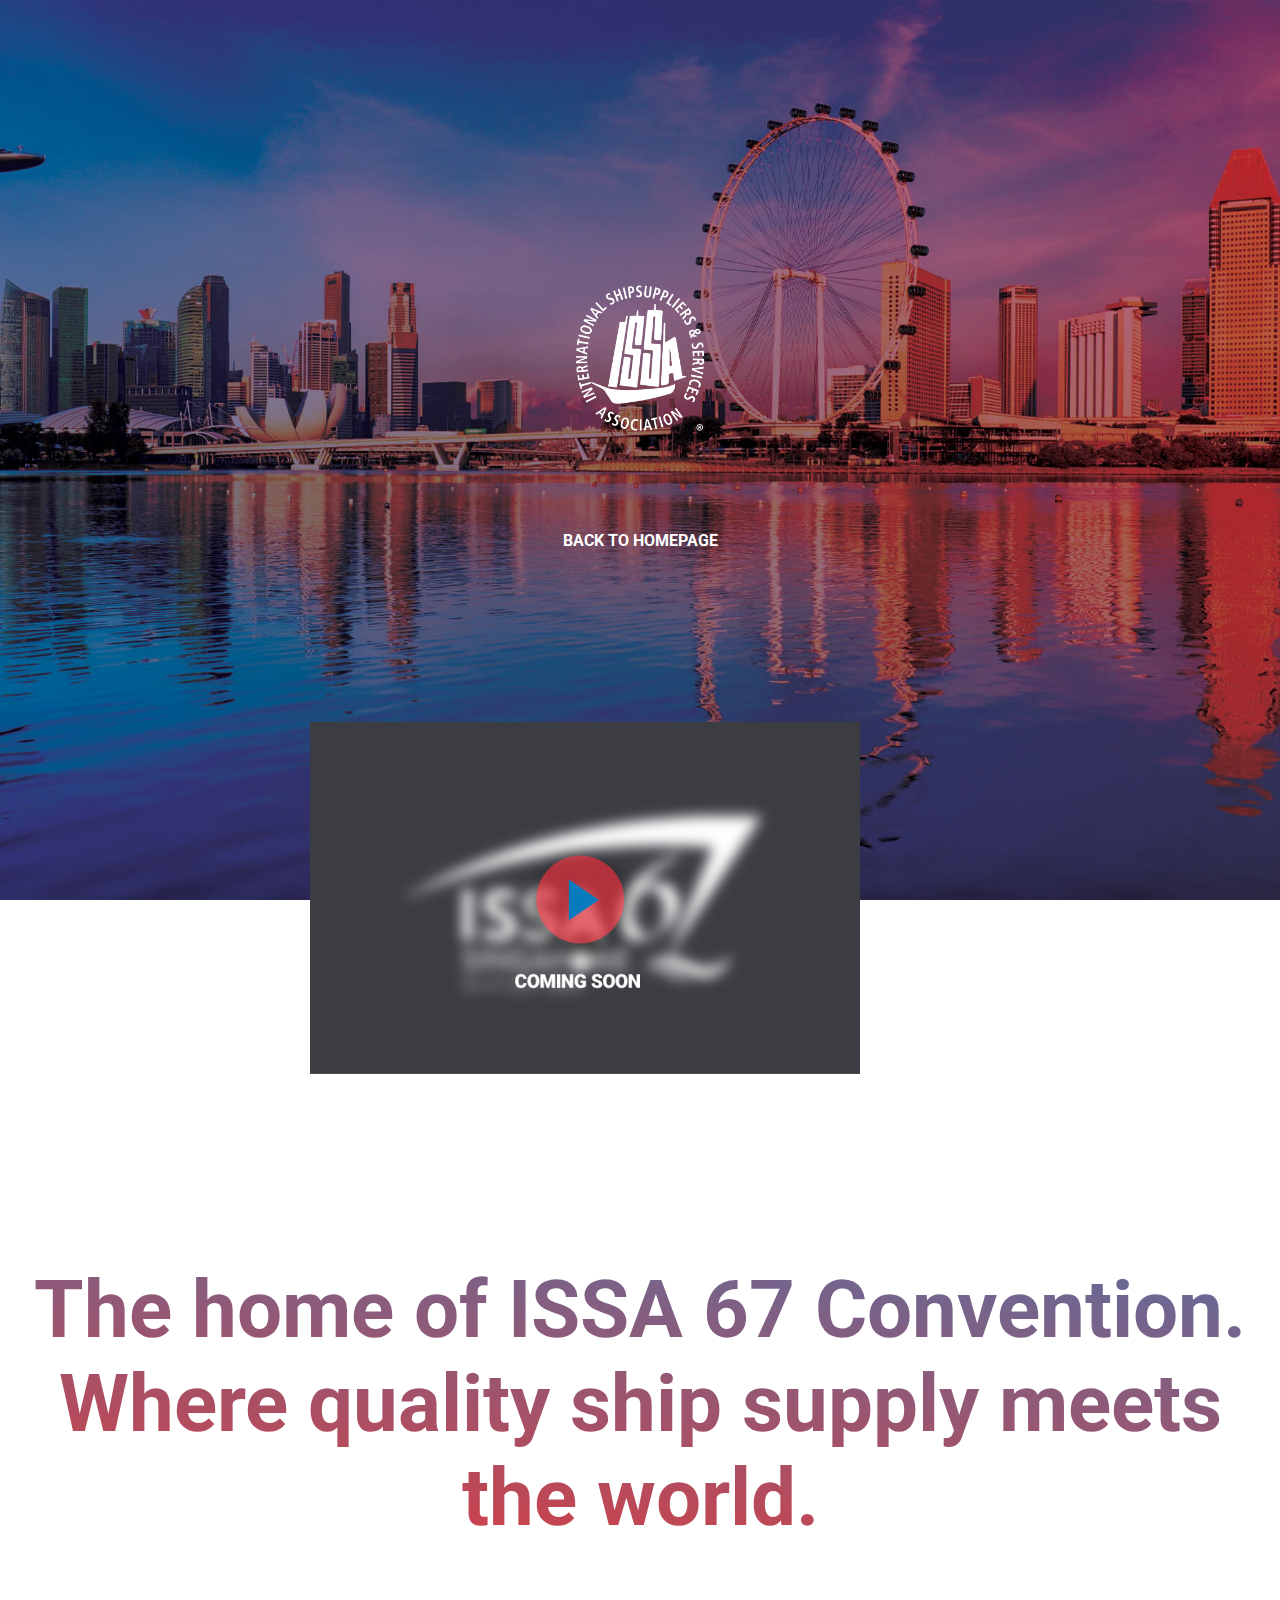
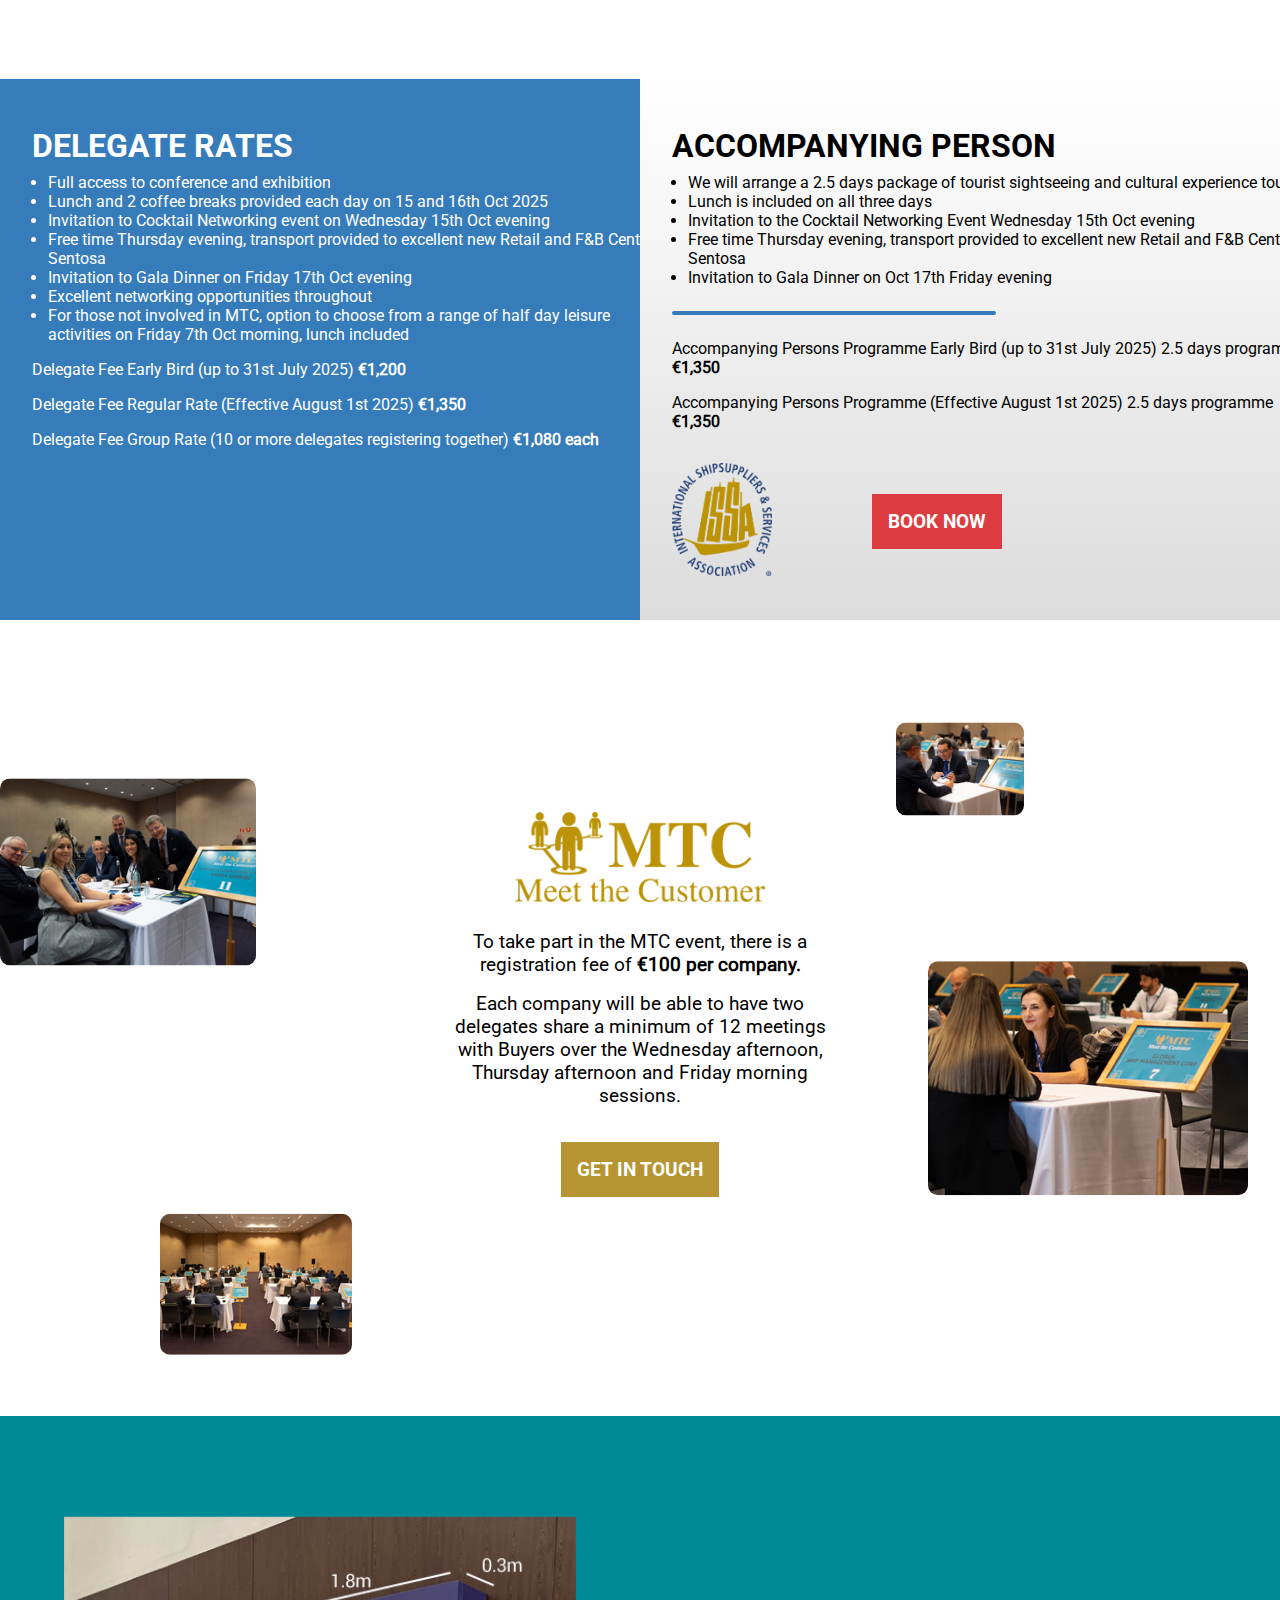
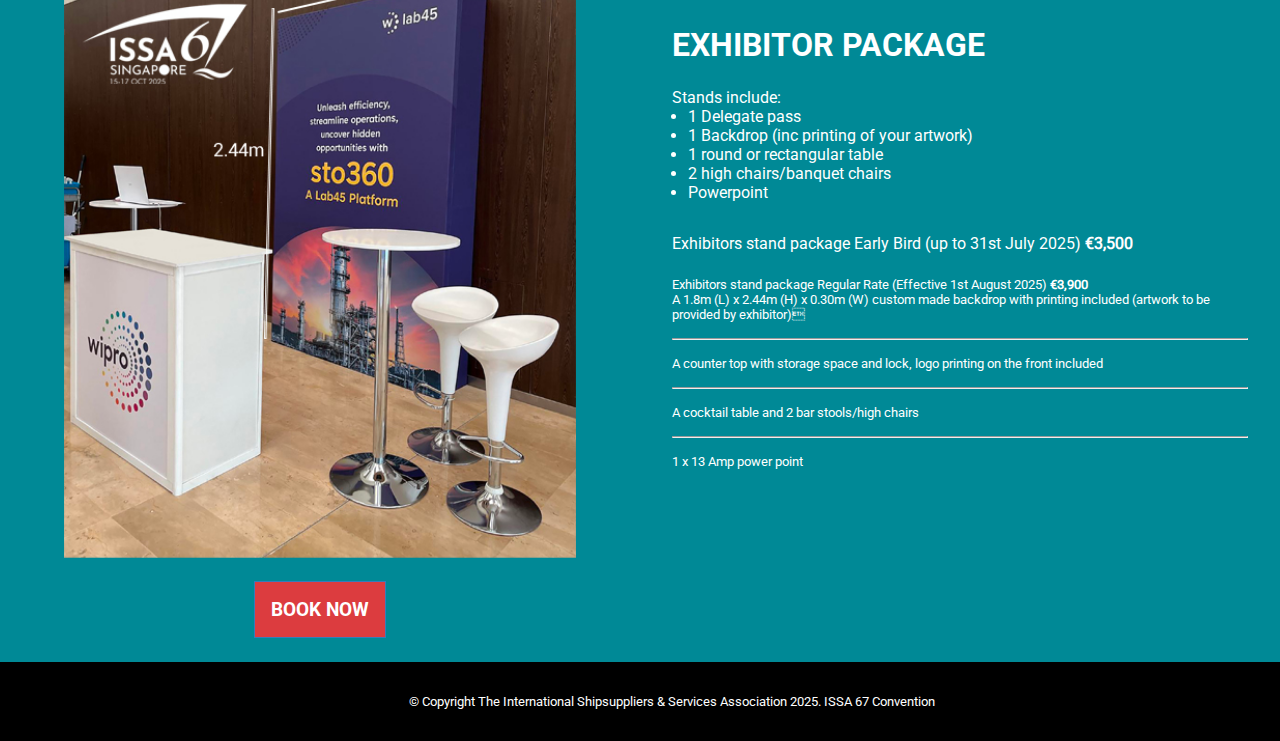
<file: packages.html>
<!DOCTYPE html>
<!--[if lt IE 7]>      <html class="no-js lt-ie9 lt-ie8 lt-ie7"> <![endif]-->
<!--[if IE 7]>         <html class="no-js lt-ie9 lt-ie8"> <![endif]-->
<!--[if IE 8]>         <html class="no-js lt-ie9"> <![endif]-->
<!--[if gt IE 8]>      <html class="no-js"> <!--<![endif]-->
<html>
    <head>
        <meta charset="utf-8">
        <meta http-equiv="X-UA-Compatible" content="IE=edge">
        <title></title>
        <meta name="description" content="">
        <meta name="viewport" content="width=device-width, initial-scale=1">
        <link rel="stylesheet" href="packageStyle.css">
    </head>
    <body>

        
        <div class="header">

            <div class="headBox">
                <img src="images/SingaporeSkyline.jpg">

                <div class="ISSA">
                    <img src="images/ISSALogo.png">
                </div>
                
                  <div class="backButton">
                    <a href="index.html">
                    <h2 class="homeStand">
                        Back to homepage
                    </h2>
                    </a>
                    
                    </div>
            </div>

                <div class="introVid">
                    <img src="packageImages/VidThumb.jpg">
                </div>

        </div>

        <div class="mainSection">

            <div class="mainBox">
                <p class="quote">
                    The home of ISSA 67 Convention. <br >Where quality ship supply meets the world.
                </p>
            </div>

        </div>

        <div class="twoColContent">

            <div class="left">
                <div class="subBox">
                    <h4>Delegate Rates</h4>
                </div>

                <div class="subPara">
                        <ul>
                        <li>Full access to conference and exhibition</li>
                        <li>Lunch and 2 coffee breaks provided each day on 15 and 16th Oct 2025</li>
                        <li>Invitation to Cocktail Networking event on Wednesday 15th Oct evening</li>
                        <li>Free time Thursday evening, transport provided to excellent new Retail and F&B Center in Sentosa</li>
                        <li>Invitation to Gala Dinner on Friday 17th Oct evening</li>
                        <li>Excellent networking opportunities throughout</li>
                        <li>For those not involved in MTC, option to choose from a range of half day leisure activities on Friday  7th Oct morning, lunch included</li>
                    
                    </ul>
                </div>

                <div class="subPara">
                    <p class="paraContent">
                        Delegate Fee Early Bird (up to 31st July 2025) <b>€1,200</b>
                    </p>
                </div>

                <div class="subPara">
                    <p class="paraContent">
                        Delegate Fee Regular Rate (Effective August 1st 2025) <b>€1,350</b>
                    </p>
                </div>

                <div class="subPara">
                    <p class="paraContent">
                        Delegate Fee Group Rate (10 or more delegates registering together) <b>€1,080 each</b>
                    </p>
                </div>

            </div>

            <div class="right">

                <div class="subBox">
                    <h4>Accompanying Person</h4>
                </div>

                <div class="subPara">
                    <ul>
                        <li>We will arrange a 2.5 days package of tourist sightseeing and cultural experience tour</li>
                        <li>Lunch is included on all three days</li>
                        <li>Invitation to the Cocktail Networking Event Wednesday 15th Oct evening</li>
                        <li>Free time Thursday evening, transport provided to excellent new Retail and F&B Center in Sentosa</li>
                        <li>Invitation to Gala Dinner on Oct 17th Friday evening</li>
                    </ul>
                </div>

                <hr class="colorRibbon">

                <div class="subPara">
                    <p class="paraContent">
                        Accompanying Persons Programme Early Bird (up to 31st July 2025) 2.5 days programme <b>€1,350</b>
                    </p>
                </div>

                <div class="subPara">
                    <p class="paraContent">
                        Accompanying Persons Programme (Effective August 1st 2025) 2.5 days programme <b>€1,350</b>
                    </p>
                </div>

                <div class="subBox">
                <div class="subPara">
                    <img src="packageImages/ISSALogoColor.png">
                </div>

                <div class="subPara">
                    <a href="mailto:secretariat@shipsupply.org"> <button>
                        BOOK NOW
                    </button></a>
                </div>
            </div>

            </div>

        </div>

        <div class="sgCol">

            <div class="MTCLogo">
                <img src="packageImages/MTCLogo.png">
            </div>

            <div class="subPara">
                To take part in the MTC event, there is a registration fee of <b>€100 per company.</b>
            </div>

            <div class="subPara">
                Each company will be able to have two delegates share a minimum of 12 meetings with Buyers over the Wednesday afternoon, Thursday afternoon and Friday morning sessions.
            </div>

            <div class="subPara">
                <a href="mailto:secretariat@shipsupply.org"> <button>
                    get in touch
                </button></a>
            </div>

            <div class="floatImg">
                <img src="packageImages/MTCPic1.jpg">
            </div>

            <div class="floatImg2">
                <img src="packageImages/MTCPic2.jpg">
            </div>

            <div class="floatImg3">
                <img src="packageImages/MTCPic3.jpg">
            </div>

            <div class="floatImg4">
                <img src="packageImages/MTCPic4.jpg">
            </div>

        </div>


        <div class="sgColBlu">

            <div class="exbImg">

                <div class="subImg">
                   <!-- <div class="shape">
                    </div>-->
                <img src="packageImages/PackageStand.jpg">
                </div>



                <div class="subPara">
                    <a href="mailto:secretariat@shipsupply.org">  <button>
                        BOOK NOW
                    </button></a>
                </div>
            </div>


            <div class="rightBlu">
                <div class="subBox">
                    <h4>Exhibitor Package</h4>
                </div>

                <div class="subPara">
                    Stands include:
                    <ul>
                        <li>1 Delegate pass</li>
                        <li>1 Backdrop (inc printing of your artwork)</li>
                        <li>1 round or rectangular table</li>
                        <li>2 high chairs/banquet chairs</li>
                        <li>Powerpoint</li>
                    </ul>
                </div>

                <div class="subPara">
                    Exhibitors stand package Early Bird (up to 31st July 2025) <b>€3,500</b>
                </div>

                <div class="subParaSm">
                    Exhibitors stand package Regular Rate (Effective 1st August 2025) <b>€3,900</b>
                </div>

                <div class="subParaSm">
                    A 1.8m (L) x 2.44m (H) x 0.30m (W) custom made backdrop with printing included (artwork to be provided by exhibitor)
                    <hr class="smLine">
                    A counter top with storage space and lock, logo printing on the front included 
                    <hr class="smLine">
                    A cocktail table and 2 bar stools/high chairs
                    <hr class="smLine">
                    1 x 13 Amp power point
                </div>
            </div>


        </div>


        <div class="footer">
        <p class="copyrightBlurb">
            © Copyright The International Shipsuppliers & Services Association 2025. ISSA 67 Convention
        </p>
        </div>


        
        <script src="functions.js" async defer></script>
    </body>
</html>
</file>
<file: styles.css>
* {
            padding: 0;
            margin: 0;
            transition: ease 0.8s all;
        }

        img {
            margin: 0;
            padding: 0;
        }



                    @font-face{src: url(fonts/Roboto-Black.ttf);
                        font-family: Roboto-Black;  }

                    @font-face{src: url(fonts/Roboto-Bold.ttf);
                        font-family: Roboto-Bold;  }

                    @font-face{src: url(fonts/Roboto-Regular.ttf);
                        font-family: Roboto-Regular;  }

                    @font-face{src: url(fonts/RobotoSlab-Regular.ttf);
                        font-family: RobotoSlab-Regular;  }



        a, button, .carouselArrows img {
            cursor: pointer;
            text-decoration: none;
            color: #fff;
            font-family: Roboto-Bold;
            font-size: 1.2rem;
        }


        #directions .paraHead {
            padding: 0;
            margin: 2% 0% 0% 0%;
            font-size: 1.5rem;
            color: #fff;
        }

        #directions .copy {
            padding: 0;
            margin: 0% 0% 2% 0%;
            font-size: 1rem;
            line-height: 1.5rem;
            color: #fff;
        }

        #directions, #mtcAttend {

            background-color: rgba(0, 0, 0, 0.7);
            margin: auto;
            justify-content: center;
            position: fixed;
            opacity: 0;
            pointer-events: none;
            padding-top: 50px;
            top: 0;
            left: 0;
            max-height: 100%;
            overflow-y: scroll;
            width: 100vw;
            transition: 0.3s ease;
            z-index: 50;
            backdrop-filter: blur(10px);
        }


        #directions.show, #mtcAttend.show {
            pointer-events: auto;
            opacity: 1;
        }


        #directionsClosed, #mtcAttendClosed {
            display: flex;
            justify-content: end;
            color: #fff;
            font-size: 2rem;
            z-index: 100;
        }

        #directionsClosed:hover, #mtcAttendClosed {
            cursor: pointer;
        }
        
        .displayBox {
            display: flex;
            flex-direction: column;
            justify-content: space-between;
            background-color: rgba(220, 60, 63, 0.7);
            backdrop-filter: blur(15px);
            border: solid 2px #fff;
            border-radius: 10px;
            margin: 5% auto; /* 15% from the top and centered */
            padding: 2rem 2rem 2rem 2rem;
            width: 50%;
            max-width: 1080px; /* Could be more or less, depending on screen size */
            animation-duration: 2s;
            overflow-y: auto;
            z-index: 50;
            transition: ease 1s;
        }

            .displayBoxTwo {
            display: flex;
            flex-direction: column;
            justify-content: space-between;
            background-color: rgba(255, 255, 255, 1);
            backdrop-filter: blur(15px);
            border: solid 2px #dc3c3f;
            border-radius: 10px;
            margin: 5% auto; /* 15% from the top and centered */
            padding: 2rem 2rem 2rem 2rem;
            width: 50%;
            max-width: 1080px; /* Could be more or less, depending on screen size */
            animation-duration: 2s;
            overflow-y: auto;
            z-index: 50;
            transition: ease 1s;
        }


        body {
            background-color: #fff;
            font-family: sans-serif;
        }

        .header {
            position: relative;
            top: 0;
            left: 0;
            display: flex;
            margin: auto;
        }

        .headBox img {
            z-index: -10;
            object-fit: cover;
            height: 100%;
            width: 100%;
        }

        .headBox {
        position: relative;
            margin: auto;
            width: 100%;
            max-width: 3000px;
            height: 100vh;
            margin: auto;

        }

        #mtcAttend .displayBoxTwo div .paraHead {
            margin: auto;
            padding: 0;
            text-align: center;
        }

        #mtcAttendClosed {
            color: #dc3c3f;
        }

        .mtcFlow {
            display: flex;
            justify-content: center;
        }

        .mtcItem {
            flex-grow: 1;
            flex-shrink: 1;
            flex-basis: 0;
            padding: 2rem;
            align-items: center;
            align-content: center;
        }

        .mtcAttendLogo img {
            height: 100%;
            width: 100%;
            object-fit: cover;
        }

        .mtcAttendLogo {
            margin: auto;
            width: 100%;
            margin-bottom: 1rem;
            max-width: 500px;
        }



        .mtcname {
            text-align: center;
            margin: auto;
            font-size: 1rem;
            font-family: Roboto-Regular;
        }
        

        .introContainer {
            background-image: linear-gradient(to top, #67a9e3, #ffffff);
        }

        img {
            height: 100%;
            width: 100%;
            object-fit: cover;
        }

        .ISSA {
            width: 5%;
            max-width: 350px;
            top: 3%;
            left: 3%;
            position: absolute;
            z-index: 50;
        }

        .navi {
            position: absolute;
            top: 5%;
            right: 5%;
            z-index: 50;
        }

        .mainButton {
            color: #fff;
            background-color: transparent;
            border: solid 2px #fff;
            padding: 1rem;
            font-size: 1rem;
            font-family: Roboto-Black;
            text-transform: uppercase;
        }

        .headersBox {
            position: absolute;
            margin: auto;
            left: 50%;
            top: 50%;
            transform: translate(-50%, -50%);
            text-align: center;
            z-index: 50;
        }

        .homeTitle {
            padding: 1rem;
            font-size: 6rem;
            font-family: Roboto-Bold;
            text-transform: uppercase;
            color: #fff;
        }

        .homeStand {
            color: #fff;
            font-size: 2rem;
            font-family: RobotoSlab-Regular;
            line-height: 1rem;
        }

        .headersBox .subButton {
            color: #fff;
            background-color: #dc3c3f;
            border: none;
            padding: 1rem;
            margin-top: 5rem;
            text-transform: uppercase;
        }

        .paraHead {
            font-family: Roboto-Bold;
            text-transform: uppercase;
            font-size: 4rem;
            padding: 0 0 2rem 5rem;
            }

        .bodyPara {
            font-size: 1rem;
            font-family: Roboto-Regular;
            padding: 0.5rem 0 0.5rem 0;     
        }

        .bodyParaHighlight{
            font-size: 1rem;
            font-family: Roboto-Bold;
            color: #377cba;
            padding: 0.5rem 0 0.5rem 0;     
        }

        .subButton {
            color: #fff;
            font-size: 1rem;
            background-color: #dc3c3f;
            font-family: Roboto-Black;
            border: none;
            padding: 1rem;
            margin: 1rem 0 1rem 0;
            text-transform: uppercase;
        }

        .logo67 {
            margin: auto;
            width: 60%;
            display: flex;
            justify-content: center;
            margin-top: 5rem;
            margin-bottom: 5rem;
            
        }

        .logo67 img {
            max-width: 600px;
            height: 100%;
            object-fit: cover;
        }

        .sectionBox {
            display: grid;
            margin: auto;
            justify-content: center;
            grid-template-columns: 50% 50%;
        }

        .introContainer {
            width: 100%;
            padding-bottom: 5rem;
            display: grid;
            grid-template-columns: 100%;
            justify-content: center;
            margin: auto;
            margin-bottom: 5%;           
        }

        .introContainer .featureImage {
            margin: auto;
            margin-bottom: 2%;
            width: 100%;
            max-width: 650px;
        }

        .innerBoxMain {
            justify-content: center;
            align-items: center;
        }

        .innerBoxMain .bodyPara {
            margin: auto;
            font-size: 1.2rem;
            text-align: center;
            width: 70%;
        }

        .innerBoxMain .paraHead {
            margin: auto;
            padding: 0;
            text-align: center;
            width: 100%;
            margin: 2% 0% 2% 0%;
        }

        

        .innerBoxMain .subButton {
            margin: auto;
            display: flex;            
            margin-top: 2rem;
            justify-content: center;
        }
        
        

        .mapEmbed {
            width: 100%;
            height: 100vh;
            position: relative;
        }

        .mapEmbed iframe {
            height: 100%;
            width: 100%;
            object-fit: cover;
        }

        .mapEmbed div img {
            width: 30%;
            padding: 1rem 0rem 1rem 0rem;
        }

        .mapInfo {
            width: 20%;
            padding: 1rem;
            background-color: #fff;
            box-shadow: 0px 0px 5px 0px;
            position: relative;
            top: 0;
            left: 90%;
            transform: translate(-100%, -200%);
            z-index: 10;
        }

        .mapEmbed p {
            font-size: 0.8rem;
            font-family: sans-serif;
            line-height: 1rem;
        }

        .PackagePDF {
            margin-top: 2rem;
            max-width: 350px;
            width: 90%;
        }

        img {
            height: 100%;
            width: 100%;
            object-fit: cover;
        }

        .imageCarousel {
            width: 100%;
            max-width: 1500px;
            display: flex;
            overflow: hidden;
        }

        .imageCarousel div {
            display: grid;
            margin: auto;
            height: 70vh;
            grid-template-columns: 90% 20%;
            flex: none;
        }

        .imageCarousel div span {
            margin-right: 1rem;
        }

        .imageCarousel div img {
            height: 100%;
            max-width: 1200px;
            object-fit: cover;
        }

        .carouselArrows {
            display: flex;
            padding: 1rem;
            justify-content: end;
            margin: auto;
            z-index: 20;
        }
        
        .imageCarousel img:hover {
            cursor: pointer;
        }

        .carouselArrows img {
            padding: 1rem;
            width: 150px;
        }


        .attractionsGallery {
            display: grid;
            grid-template-columns: 33.3% 33.3% 33.3%;
            margin: auto;
            justify-content: center;
            width: 100%;
            margin-bottom: 2rem;
        }

        .attractBox {
            position: relative;
        }

         .singaporePic {
            max-height: 550px;
            height: 100%;
            width: 100%;
            max-width: 850px;

            overflow: hidden;
        }

        .attractionHighlight {
            opacity: 0;
            position: absolute;
            top: 0;
            bottom: 0;
            left: 0;
            right: 0;
            transform: translateY(-20px);
            width: 100%;
            height: 100%;
            overflow: hidden;
            box-sizing: border-box;
            display: flex;
            align-items: end;
            background-image: linear-gradient(to bottom, rgba(255, 255, 255, 0), rgba(255,0,0,0.5));
        }

        .attractionHighlight .attractBlurb {
            color: #fff;
            padding: 1rem;
            font-size: 1.2rem;
            font-family: Roboto-Bold;
        }

        .attractionHighlight:hover {
            opacity: 1;
            overflow: hidden;
            transform: translateY(0px);
            background-image: linear-gradient(to bottom, rgba(255, 255, 255, 0), rgba(255,0,0,0.5));
        }


        .carouselBox {
            position: relative;
        }

        .footHead {
            text-transform: uppercase;
            font-family: Roboto-Bold;
            font-size: 2rem;
            color: #fff;
        }

        .packageBox {
            margin: auto;
            display: flex;
            justify-content: center;
            margin-bottom: 2rem;
        }

        .carouselBox .innerBox {
            width: 20%;
            position: absolute;
            top: 35%;
            right: 10%;
            background-color: #ffffff;
            box-shadow: 0px 0px 8px 0px;
            padding: 1rem;
            transform: translate(-50%, -50%);
            margin: 5% auto;
        }

        .copyTs .bodyPara {
            margin-bottom: 0.2rem;
        }

        .contentBox {
            display: flex;
            flex-direction: row;
        }

        
        #fdbtn, #bckbtn {
            width: 5%;
            max-width: 50px;
        }

        .contentBox {
            margin: auto;
            display: grid;
            grid-template-columns: 50% 50%;
            
        }

        .innerBox {
            display: block;
            padding: 5rem;
            justify-content: flex-end;
        }

        .innerBox div {
            margin: 1rem 0 1rem 0;
            width: 50%;
            max-width: 350px;
        }

        .innerBox div img {
            width: 100%;
            height: 100%;
            object-fit: cover;
        }

        .innerBoxTwo {
            display: flex;
            flex-direction: column;
            padding: 5rem;
            color: #ffffff;
            background-color: #377cba;
            justify-content: flex-end;

        }



        .contentBox .innerBox div .paraHead {
            font-size: 4rem;
            margin-bottom: 1rem;
            font-family: Roboto-Bold;
            text-transform: uppercase;
        }

        .innerBox .paraHead, .innerBoxTwo .paraHead {
            padding: 0;
        }

        .copyTs {
            background-color: #dc3c3f;
            padding: 5rem;
        }

        .textFooter {
            margin: auto;
            color: #fff;
            text-align: center;
        }

        .copyrightBlurb {
            text-align: center;
            font-family: Roboto-Regular;
            font-size: 0.8rem;
            color: #fff;
            padding: 0;
            background-color: #dc3c3f;
            padding-bottom: 2rem;
        }

        .copyTs .mainButton {
            margin-top: 1rem;
            font-size: 1rem;
            text-transform: uppercase;
        }

        .ISSA img {
            height: 100%;
            width: 100%;
            object-fit: cover;
        }

        li {
            font-family: Roboto-Regular;
            font-size: 1rem;
            color: #fff;
        }

        ul {
            margin-left: 1rem;
        }

        .innerBox .logo {
            width: 30%;
            max-width: 250px;
            margin-bottom: 0.5rem;
        }
        

        .editBoxes {
            display: grid;
            grid-template-columns: 50% 50%;
            width: 100%;
            margin: auto;
            background-color: #fff;
        }

        .edit1 {
            padding: 2rem;
            font-family: Roboto-Regular;
            color: #377cba;
            font-size: 1rem;
            margin-top: 2rem;
        }

        .edit1 .copy {
            margin-bottom: 0.5rem;
        }

        .edit2 {
            padding: 5rem;
            font-family: Roboto-Regular;
            background-color: #dc3c3f;
            color: #fff;
            font-size: 1rem;
            
        }

        .edit3 {
            padding: 5rem;
            font-family: Roboto-Regular;
            background-color: #fff;
            font-size: 1rem;
            
        }

        .edit4 {
            padding: 5rem;
            font-family: Roboto-Regular;
            font-size: 1rem;
        }

        .editBoxes p {
            margin-bottom: 1%;
        }

        .editHead { 
       
                font-family: Roboto-Bold;
                text-transform: uppercase;
                font-size: 2rem;
                margin-bottom: 2%;

        }

        
        .contentBox .innerBox .modalbuttons {
            display: flex;
        }

        



/* Queries */

@media screen and (max-width: 960px){

            .mtcFlow {
            display: flex;
            justify-content: center;
            flex-direction: column;
        }

    .edit3 .editHead {
        display: none;
    }

    .editBoxes {
        display: grid;
        grid-template-columns: 100%;
        width: 100%;
        margin: auto;
    }

    .editBoxes p {
        margin-bottom: 2%;
        font-size: 0.8rem;
    }

    .edit1 {
        padding: 1rem;
        margin: 0;

    }

    .edit2 {
        padding: 1rem;
        
    }

    .edit3 {
        padding: 1rem;
        font-family: Roboto-Regular;
        background-color: #dc3c3f;
        font-size: 1rem;
        color: #fff;
        
    }

    .edit4 {
        padding: 1rem;
    }

        .ISSA{
            width: 60px;
            left: 5%;
            top: 3%;
        }

        .logo {
            width: 20%;
            max-width: 250px;
            margin-bottom: 0.5rem;
        }

        .mainButton {
            font-size: 0.8rem;
            padding: 0.8rem;
        }

        .bodyPara {
            margin-bottom: 0.3rem;
        }

        .sectionBox .paraHead {
            margin-top: 2rem;
        }

        .subButton, .textFooter .mainButton {
            font-size: 0.8rem;
            padding: 0.8rem;
        }


        .headBox {
                height: 50vh;
            }


            .homeTitle {
                padding: 0.8rem;
                font-size: 5rem;
                margin-top: 5rem;
            }
    
            .homeStand {
                font-size: 2rem;
                line-height: 0.8rem;
            }

            #mtcAttend .displayBoxTwo div .paraHead {
                font-size: 2rem;
            }

            .headersBox .subButton {
                margin-top: 2rem;
                padding: 0.8rem;
            }
    
            .logo67 {
                width: 80%;
                margin-top: 3rem;
                margin-bottom: 0rem;
                
            }
    
            .logo67 img {
                max-width: 500px;
            }

            .sectionBox {
                display: grid;
                grid-template-columns: 100%;
                width: 90%;
                margin: auto;
                justify-content: center;
            }

            .innerMainBox {
                margin: auto;
            }

            .innerBoxMain {
                margin-top: 1rem;
            }



            .sectionBox .innerBox {
                padding: 2rem;
            }

            .imageContainer .featureImage {
                margin-left: 0px;
                width: 100%;
                margin-bottom: 2rem;
            }

            .paraHead {
                font-size: 1.2rem;
                padding: 1rem;
                }


                .innerBoxMain .bodyPara {
                    margin: auto;
                    text-align: left;
                    width: 100%;
                    font-size: 0.8rem;
                }
        
                .innerBoxMain .paraHead {
                    margin: 0 auto;
                    text-align: left;
                }


                .imageCarousel {
                    width: 100%;
                    display: flex;
                    overflow: hidden;
                    margin: auto;
                }
        
                .imageCarousel div {
                    display: grid;
                    grid-template-columns: 100%;
                    width: 100%;
                    max-width: 650px;
                    flex: none;
                }

                .imageCarousel div span img {
                    object-fit: cover;
                    height: 90%;
                    max-width: 1000px;                
                    }

                    .packageBox {
                        margin-top: 6rem;
                        margin-bottom: 3rem;
                    }

                        
                .carouselBox .innerBox {
                    width: 55%;
                    position: absolute;
                    top: 100%;
                    left: 40%;
                    background-color: #ffffff;
                    box-shadow: 0px 0px 5px 0px;
                    padding: 1rem;
                    transform: translate(-50%, -50%);
                    margin: auto;
                }


                .carouselArrows {
                    padding: 0.8rem;
                }
            
        
                .carouselArrows img {
                    padding: 0.5rem;
                    width: 180px;
                }

                

                .carouselBox .innerBox .bodyPara, .carouselBox .innerBox .bodyParaHighlight {
                    font-size: 0.7rem;
                    line-height: 0.8rem;
                }

                .mapEmbed {
                    width: 100%;
                    height: 50vh;
                    position: relative;
                }
        
                .mapEmbed iframe {
                    height: 100%;
                    width: 100%;
                    object-fit: cover;
                }
        
                .mapEmbed div img {
                    width: 30%;
                    padding: 1rem 0rem 1rem 0rem;
                }
        
                .mapInfo {
                    width: 55%;
                    position: absolute;
                    top: 100%;
                    left: 40%;
                    background-color: #ffffff;
                    box-shadow: 0px 0px 5px 0px;
                    padding: 1rem;
                    transform: translate(-50%, -50%);
                    margin: auto;
                }
        
                .mapEmbed p {
                    font-size: 0.7rem;
                    font-family: sans-serif;
                    line-height: 0.8rem;
                }

                .contentBox {
                    margin: auto;
                    display: grid;
                    grid-template-columns: 100%;
                    
                }


                .introContainer {
                    margin-top: 5rem;
                    margin-bottom: 0;
                    padding: 1rem 1rem 2rem 1rem;           
                }

                .contentBox .innerBox {
                    display: block;
                    margin-top: 10rem;
                    padding: 2rem;
                    justify-content: flex-end;
                }
        
                .innerBox div {
                    margin: 1rem 0 1rem 0;
                    width: 60%;
                    max-width: 300px;
                }
        
                .innerBoxTwo {
                    display: block;
                    padding: 2rem;
        
                }

                .copyTs {
                    padding: 2rem;
                }

                .copyrightBlurb {
                    font-size: 0.6rem;
                }

                .footHead {
                    font-size: 1.2rem;
                }

                p {
                    font-size: 0.8rem;
                }

                .mapEmbed div img {
                    width: 50%;
                    padding: 0.5rem 0rem 0.5rem 0rem;
                }

                .carouselArrows #fdbtn, .carouselArrows #bckbtn {
                    width: 35px;
                }


            .sectionBox .innerBox .paraHead {
                color: #000;
            }


            #directions .paraHead {
                font-size: 1rem;
                margin: 4% 0% 0% 0%;
            }
    
            #directions .copy {
                margin: 0% 0% 2% 0%;
                font-size: 0.8rem;
                line-height: 1.3rem;
            }
  
    
            #directions.show {
                pointer-events: auto;
                opacity: 1;
            }
    
    
            #directionsClosed {
                display: flex;
                justify-content: end;
                color: #fff;
                font-size: 2rem;
                z-index: 100;
            }

            #mtcAttendClosed {
                display: flex;
                justify-content: end;
                color: #dc3c3f;
                font-size: 2rem;
                z-index: 100;
            }
    
            #directionsClosed:hover {
                cursor: pointer;
            }

            #mtcAttendClosed:hover {
                cursor: pointer;
            }



        .attractionsGallery {
            display: grid;
            grid-template-columns: 100%;
            margin-bottom: 1rem;

        }
        



        .attractionHighlight .attractBlurb {
            color: #fff;
            padding: 1rem;
            font-size: 0.8rem;
            font-family: Roboto-Regular;
        }

    }
    


/*

#dc3c3f red
#357ab9 - #fff blue to white gradient
#357ab9 blue

*/
</file>
<file: packageStyle.css>
* {
            padding: 0;
            margin: 0;
            transition: ease 0.8s all;
        }



                    @font-face{src: url(fonts/Roboto-Black.ttf);
                        font-family: Roboto-Black;  }

                    @font-face{src: url(fonts/Roboto-Bold.ttf);
                        font-family: Roboto-Bold;  }

                    @font-face{src: url(fonts/Roboto-Regular.ttf);
                        font-family: Roboto-Regular;  }

                    @font-face{src: url(fonts/RobotoSlab-Regular.ttf);
                        font-family: RobotoSlab-Regular;  }



        a, button, .carouselArrows img {
            cursor: pointer;
            text-decoration: none;
        }

        body {
            background-color: #fff;
            font-family: sans-serif;
        }

        .mainBox {
            margin: 0;
        }

        .header {
            position: relative;
            top: 0;
            left: 0;
            margin: auto;
        }

        .headBox img {
            z-index: -10;
            object-fit: cover;
            height: 100%;
            width: 100%;
        }

        .headBox {
            position: relative;
            margin: auto;
            width: 100%;
            max-width: 3000px;
            height: 100vh;
            display: block;
        }

        .ISSA {
            width: 10%;
            max-width: 450px;
            top: 40%;
            left: 50%;
            transform: translate(-50%, -50%);
            position: absolute;
            z-index: 30;
        }

        a { 
            text-decoration: none;
        }

        .backButton {
            position: absolute;
            text-transform: uppercase;
            z-index: 10;
            top: 60%;
            left: 50%;
            transform: translate(-50%, -50%);
        }

        .introVid {
            width: 100%;
            max-width: 550px;
            position: relative;
            z-index: 50;
            top: 0%;
            left: 50%;
            transform: translate(-60%, -50%);
            margin-bottom: -10%;
        }

        .homeStand {
            font-family: Roboto-Bold;
            font-size: 1rem;
            color: #fff;
            text-align: center;
        }

        .mainSection {
            width: 100%;
            display: flex;
            margin: 8% 0% 8% 0%;
        }

        .mainBox {
            width: 100%;
            margin: auto;
            padding: 2rem;
        }

        .quote  {
                background: linear-gradient(to top right, rgba(220, 60, 63), rgba(55, 124, 186));
                -webkit-background-clip: text;
                -webkit-text-fill-color: transparent;
                font-family: Roboto-Bold;
                font-size: 5rem;
                text-align: center;
                background-size: 200%;
                background-clip: text;

                animation: animate-gradient 3s linear infinite;
            }

            @keyframes animate-gradient {
                to {
                    background-position: 200%;
                }
            }

            .colorRibbon {
                border: #377cba 2px solid;
                margin: 1rem 0rem 1rem 0rem;
                border-radius: 10px;
                width: 50%;
            }


            .twoColContent {
                margin: auto;
                display: grid;
                width: 100%;
                margin-top: 5%;
                grid-template-columns: 50% 50%;
            }

            .left {
                display: block;
                background-color: #377cba;
                width: 100%;
                padding: 2rem;
                color: #fff;
            }

            .right {
                display: block;
                background: linear-gradient(to top, rgb(220, 220, 220), rgb(255, 255, 255));
                width: 100%;
                padding: 2rem;
            }

            .right .subPara img{
                width: 50%;
                max-width: 200px;
            }

            .subBox {
                font-family: Roboto-Bold;
                text-transform: uppercase;
                font-size: 2rem;
            }

            .subPara {
                font-size: 1rem;
                font-family: Roboto-Regular;
                padding: 0.5rem 0 0.5rem 0;     
            }

            button {
                border: #377cba 1px solid;
                background: transparent;
                padding: 1rem;
                margin-top: 5%;
                margin-bottom: 5%;
                font-family: Roboto-Bold;
                color: #fff;
                text-transform: uppercase;
                font-size: 1.2rem;

            }

            .sgCol {
                margin: auto;
                width: 100%;
                display: block;
                position: relative;
                margin-top: 15%;
                margin-bottom: 15%;
            }

            .sgCol .subPara button {
                background-color: #b69432;
                border: none;
            }

            .sgCol .subPara {
                margin: auto;
                text-align: center;
                width: 30%;
                font-size: 1.2rem;
                font-family: Roboto-Regular;
            }

            .MTCLogo {
                margin: auto;
                max-width: 250px;
                width: 20%;
                margin-bottom: 1rem;
            }

            .MTCLogo img {
                height: 100%;
                width: 100%;
                object-fit: cover;
            }

            .floatImg img, .floatImg2 img, .floatImg3 img, .floatImg4 img {
                border-radius: 10px;
                transform: scale(1);
                transition: ease-in 500ms all;
            }

            .floatImg img:hover, .floatImg2 img:hover, .floatImg3 img:hover, .floatImg4 img:hover {
                border-radius: 25px;
                transform: translateY(-35px);
            }


            img {
                height: 100%;
                width: 100%;
                object-fit: cover;
            }

            li {
                font-family: Roboto-Regular;
                font-size: 1rem;
                color: #fff;
            }

            ul {
                margin-left: 1rem;
            }

            .floatImg   {
                position: absolute;
                top: -10%;
                left: 75%;
                width: 10%;
                max-width: 350px;
                transform: translate(-50%, -50%);
            }

            .floatImg2   {
                position: absolute;
                top: 65%;
                left: 85%;
                width: 25%;
                max-width: 350px;
                transform: translate(-50%, -50%);
            }

            .floatImg3  {
                position: absolute;
                top: 115%;
                left: 20%;
                width: 15%;
                max-width: 350px;
                transform: translate(-50%, -50%);
            }

            .floatImg4   {
                position: absolute;
                top: 15%;
                left: 10%;
                width: 20%;
                max-width: 350px;
                transform: translate(-50%, -50%);
            }

            h4 {
                font-size: 2rem;
                text-transform: uppercase;
            }

            .sgColBlu {
                display: grid;
                margin: auto;
                grid-template-columns: 50% 50%;
                background-color: #008996;
            }

            .sgColBlu .rightBlu {
                padding: 2rem;
                margin: auto;
            }

            .sgColBlu .subPara {
                margin: 1rem 0rem 1rem 0rem;
                font-size: 1rem;
            }

            .subParaSm {
                font-family: Roboto-Regular;
                font-size: 0.8rem;
                color: #fff;                
            }

            .smLine {
                color: #fff;
                margin: 1rem 0rem 1rem 0rem;
            }

            .sgColBlu .subPara button {
                margin: auto;
                background-color: #dc3c3f;
                padding: 1rem;
                display: flex;
                justify-content: center;
                font-family: ;
                color: #fff;
                margin-top: 5%;
            }

            .rightBlu {
                font-family: Roboto-Regular;
                color: #fff;
                font-size: 1rem;
                margin: auto;
            }

            .subBox {
                display: flex;
                margin-top: 1rem;
                align-items: center;
            }

            p {
                width: 100%;
            }

            .subBox .subPara button{
                background-color: #dc3c3f;
                border: none;
                margin: auto;
            }

            .right .subPara,  .right .subPara ul li   {
                font-family: Roboto-Regular;
                color: #000;
                font-size: 1rem;
            }

            .subImg {
                width: 80%;
                max-width: 650px;
                margin: auto;
                position: relative;
                top: 50%;
                left: 35%;
                transform: translate(-50%, -50%);
            }

            .subImg img {
                padding: 2rem;
                margin: auto;
                object-fit: cover;
            }

            .shape {
                border: #fff 10px solid;
                z-index: -1;
                width: 800px;
                height: 650px;
                position: absolute;
                top: 30%;
                left: 25%;
                border-radius: 10px;
                transform: translate(-25%, -25%);
                margin: auto;
            }

            .footer {
                margin: auto;
                width: 100%;
                background-color: #000;
            }

            .copyrightBlurb {
                padding: 2rem;
                text-align: center;
                margin: auto;
                color: #fff;
                font-family: Roboto-Regular;
                font-size: 0.8rem;
                
            }



            @media screen and (max-width: 960px){

                .headBox {
                    height: 50vh;
                }

                .ISSA {
                    width: 30%;
                    max-width: 250px;
                }

                .backButton {
                    top: 65%;
                }

                .introVid {
                    width: 90%;
                    max-width: 550px;
                    position: relative;
                    z-index: 50;
                    top: 20%;
                    left: 50%;
                    transform: translate(-50%, -50%);
                    margin-bottom: 0;
                }

            .twoColContent {
                width: 100%;
                margin-top: 5%;
                grid-template-columns: 100%;
            }

                .copyrightBlurb {
                    font-size: 0.6rem;
                }


                .mainSection {
                    width: 95%;
                    display: flex;
                    margin: 0 auto;
                }
        
                .mainBox {
                    width: 100%;
                    margin: auto;
                    padding: 1rem;
                }

                .left {
                    display: block;
                    background-color: #377cba;
                    width: 90%;
                    padding: 2rem;
                    color: #fff;
                }
    
                .right {
                    width: 90%;
                }
        
                .quote  {
                        background: linear-gradient(to top right, rgba(220, 60, 63), rgba(55, 124, 186));
                        -webkit-background-clip: text;
                        -webkit-text-fill-color: transparent;
                        font-size: 2rem;
                        background-size: 150%;
                        background-clip: text;
        
                        animation: animate-gradient 3s linear infinite;
                    }
        
                    @keyframes animate-gradient {
                        to {
                            background-position: 150%;
                        }
                    }


                    .sgCol {
                        margin: auto;
                        width: 100%;
                        display: block;
                        position: relative;
                        margin-top: 15%;
                        margin-bottom: 15%;
                    }
        
                    .sgCol .subPara button {
                        background-color: #b69432;
                        border: none;
                    }
        
                    .sgCol .subPara {
                        margin: auto;
                        text-align: center;
                        width: 30%;
                        font-size: 1.2rem;
                        font-family: Roboto-Regular;
                    }
        
                    .MTCLogo {
                        margin: auto;
                        max-width: 250px;
                        width: 50%;
                        margin-bottom: 1rem;
                    }
              
                    .floatImg   {
                        position: relative;
                        top: 0;
                        left: 0;
                        margin-top: 20px;
                        border-radius: 0px;
                        width: 100%;
                        max-width: 450px;
                        display: flex;
                        transform: translate(0%, 0%); }
        
                    .floatImg2   {
                        position: relative;
                        top: 0;
                        left: 0;
                        margin-top: 20px;
                        border-radius: 0px;
                        width: 100%;
                        max-width: 450px;
                        display: flex;
                        transform: translate(0%, 0%);
                    }
        
                    .floatImg3  {
                        position: relative;
                        top: 0;
                        left: 0;
                        margin-top: 20px;
                        border-radius: 0px;
                        width: 100%;
                        max-width: 450px;
                        display: flex;
                        transform: translate(0%, 0%);
                    }
        
                    .floatImg4   {
                        position: relative;
                        top: 0;
                        left: 0;
                        margin-top: 20px;
                        border-radius: 0px;
                        width: 100%;
                        max-width: 450px;
                        display: flex;
                        transform: translate(0%, 0%);
                    }

                    .sgCol .subPara {
                        width: 90%;
                        font-size: 1rem;
                    }


                    .sgColBlu {
                        display: grid;
                        grid-template-columns: 100%;
                        width: 100%;
                        padding: 0.5rem;
                    }
        
                    .sgColBlu .rightBlu {
                        padding: 1rem;
                        margin: auto;
                    }
        
                    .sgColBlu .subPara {
                        margin: auto;
                        margin: 0.8rem 0rem 0.8rem 0rem;
                    }
        
                    .subParaSm {
                        margin: auto;
                        font-family: Roboto-Regular;
                        font-size: 0.8rem;
                        color: #fff;                
                    }
        
                    .smLine {
                        margin: 0.8rem 0rem 0.8rem 0rem;
                        width: 90%;
                    }
        
                    .sgColBlu .subPara button {
                        margin: auto;
                        background-color: #dc3c3f;
                        padding: 0.8rem;
                        display: flex;
                        justify-content: center;
                        font-family: Roboto-Bold;
                        color: #fff;
                        margin-top: 10%;
                    }
        
                    .rightBlu {

                        font-size: 1rem;
                        margin: auto;
                    }
        
                    .subBox {
                        display: flex;
                        margin-top: 0rem;
                        align-items: center;

                    }
        
                    p {
                        width: 90%;
                    }


                    Button {
                        font-size: 1.2rem;
                        padding: 0.8rem;
                    }

                    .footer {
                        display: block;
                        margin: 0 auto;
                    }

                    .copyrightBlurb {
                        width: 80%;
                        font-size: 0.8rem;
                        margin: 0 auto;
                        padding: 2rem 1rem 2rem 1rem;
                    }

                    h4 {
                        font-size: 1.5rem;
                    }
            }
</file>
